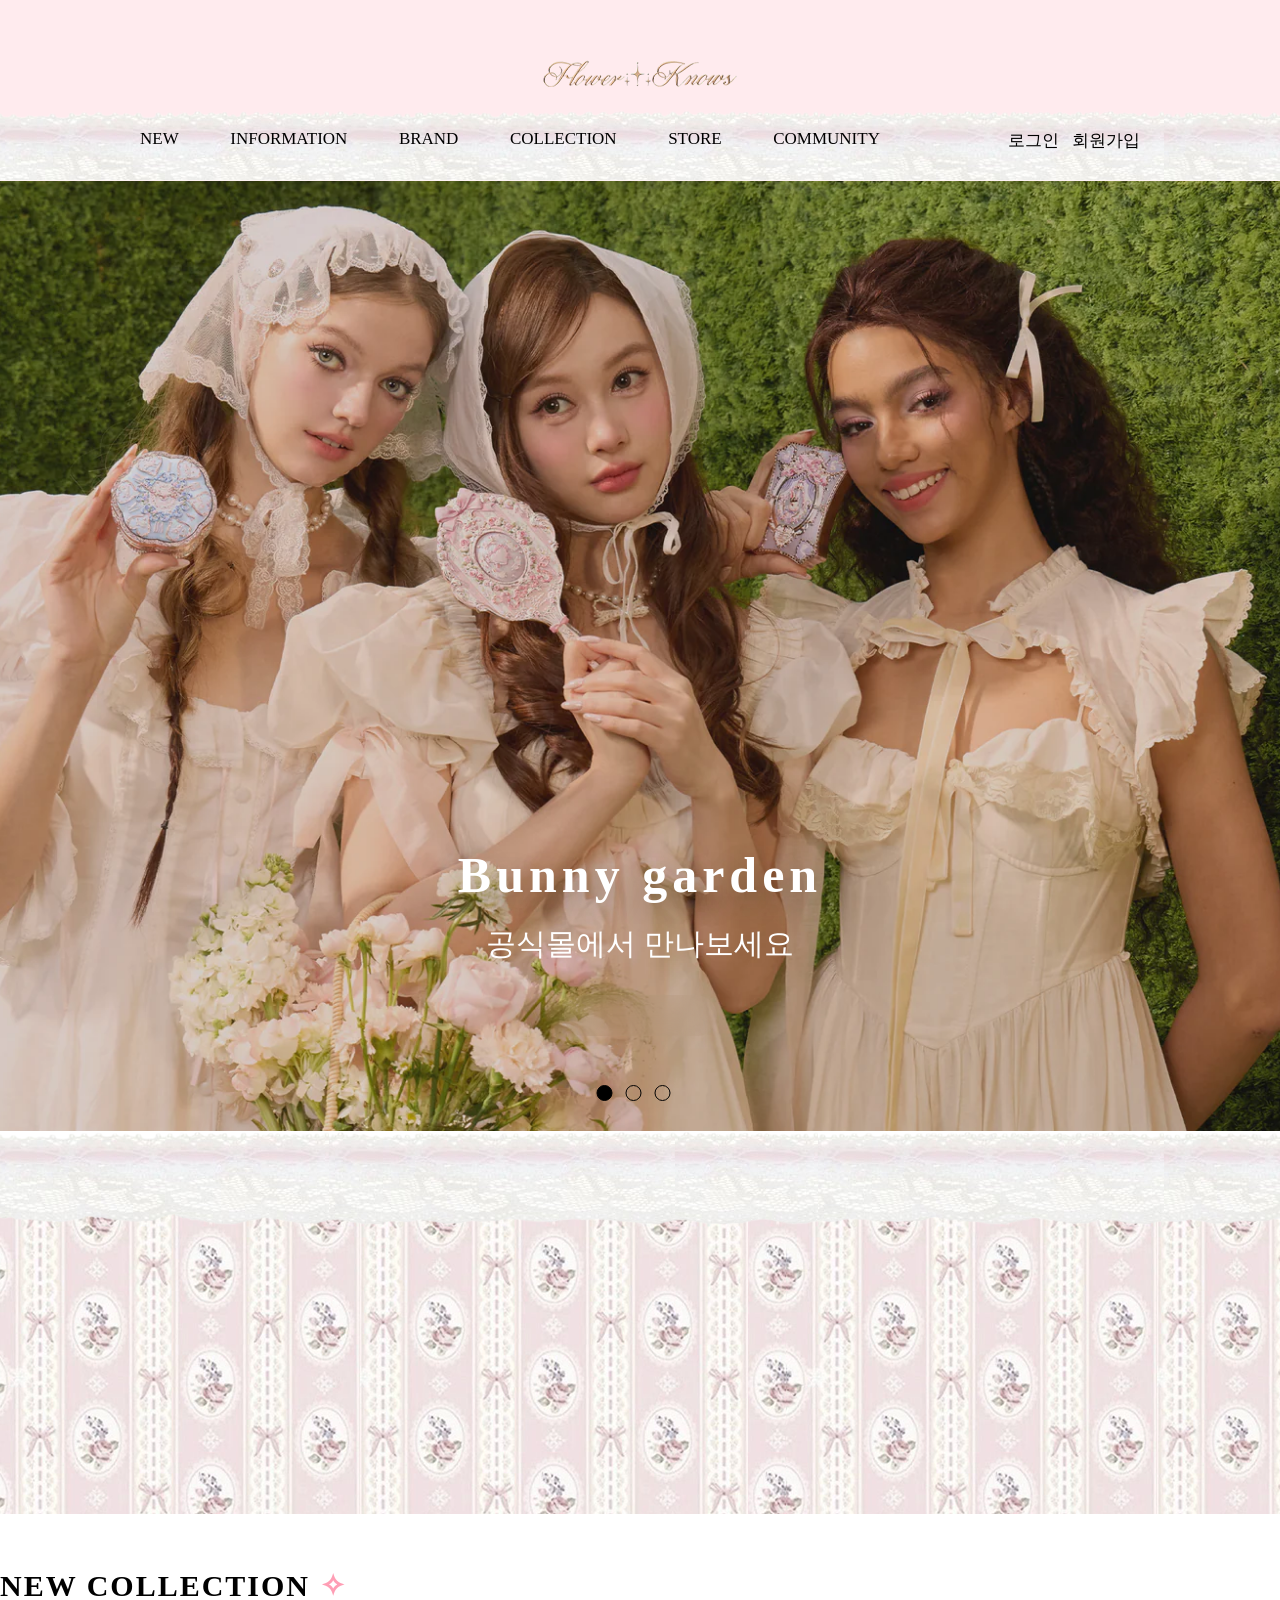
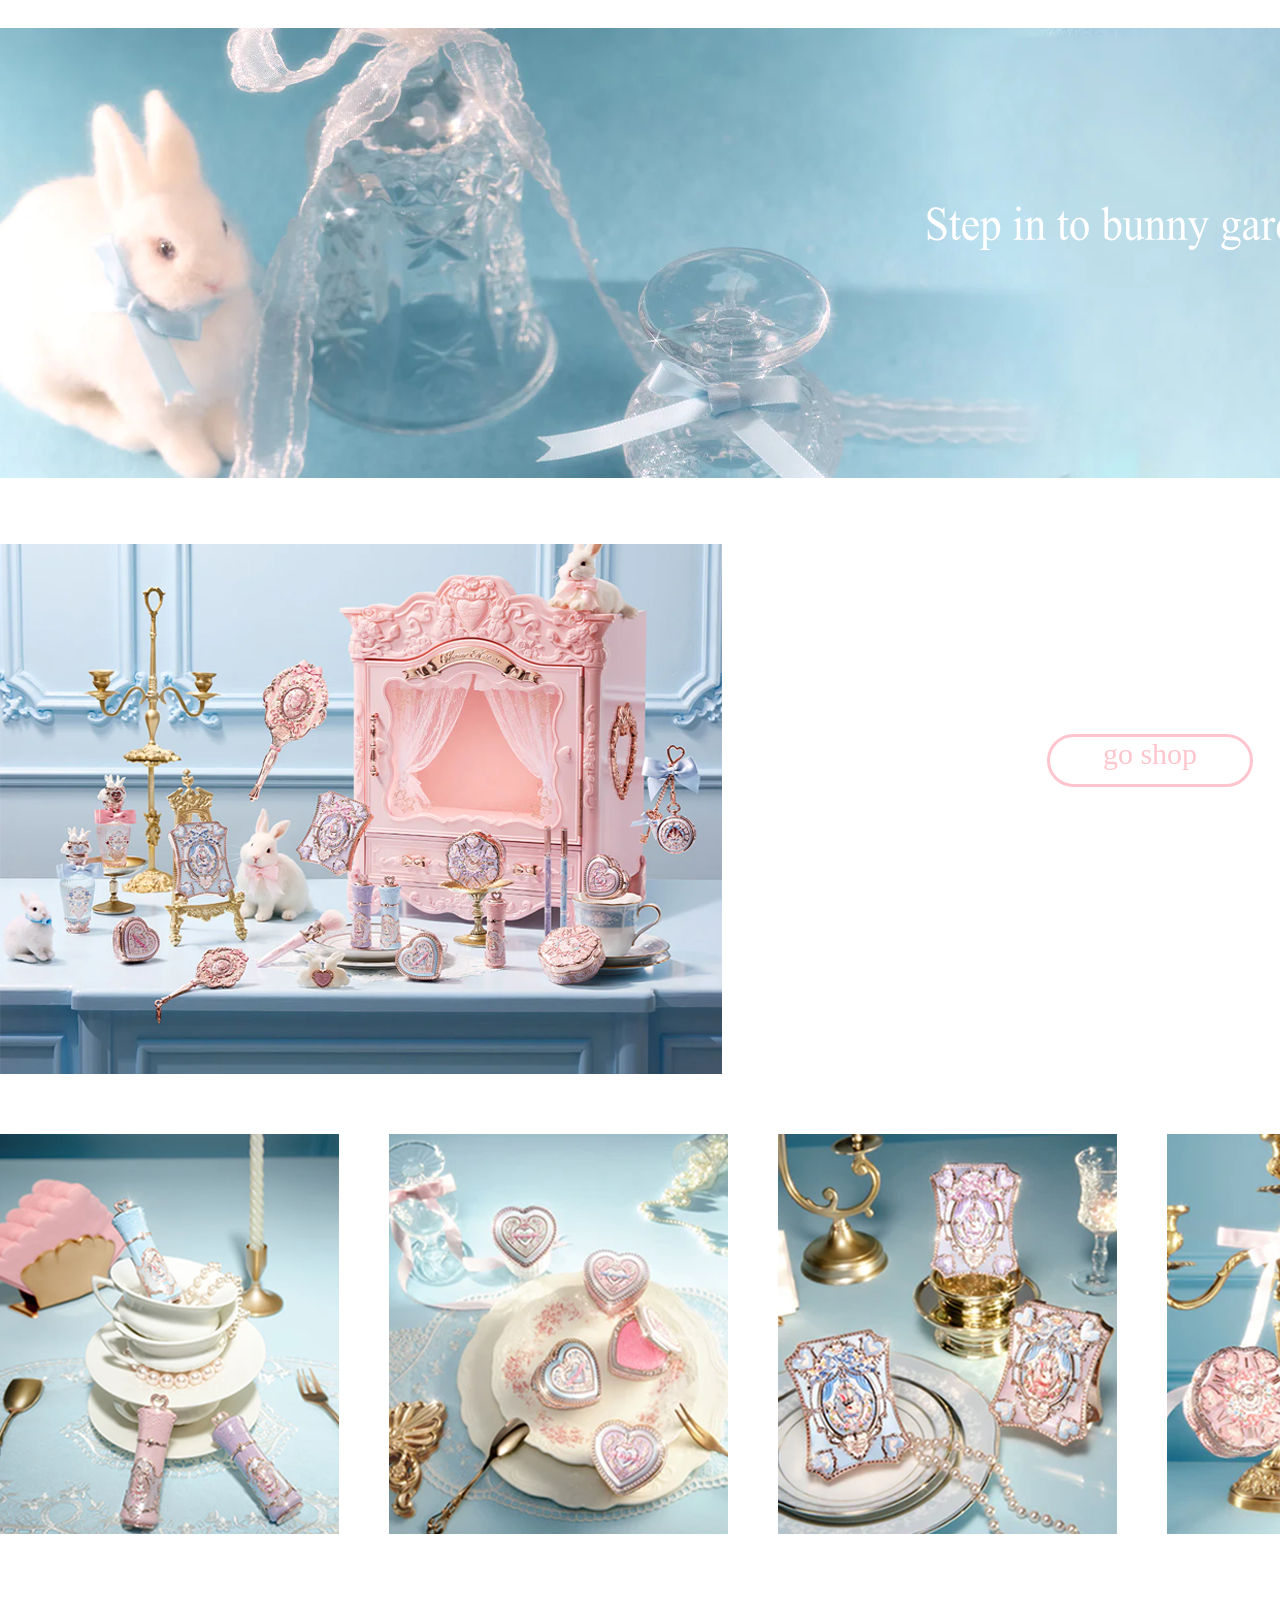
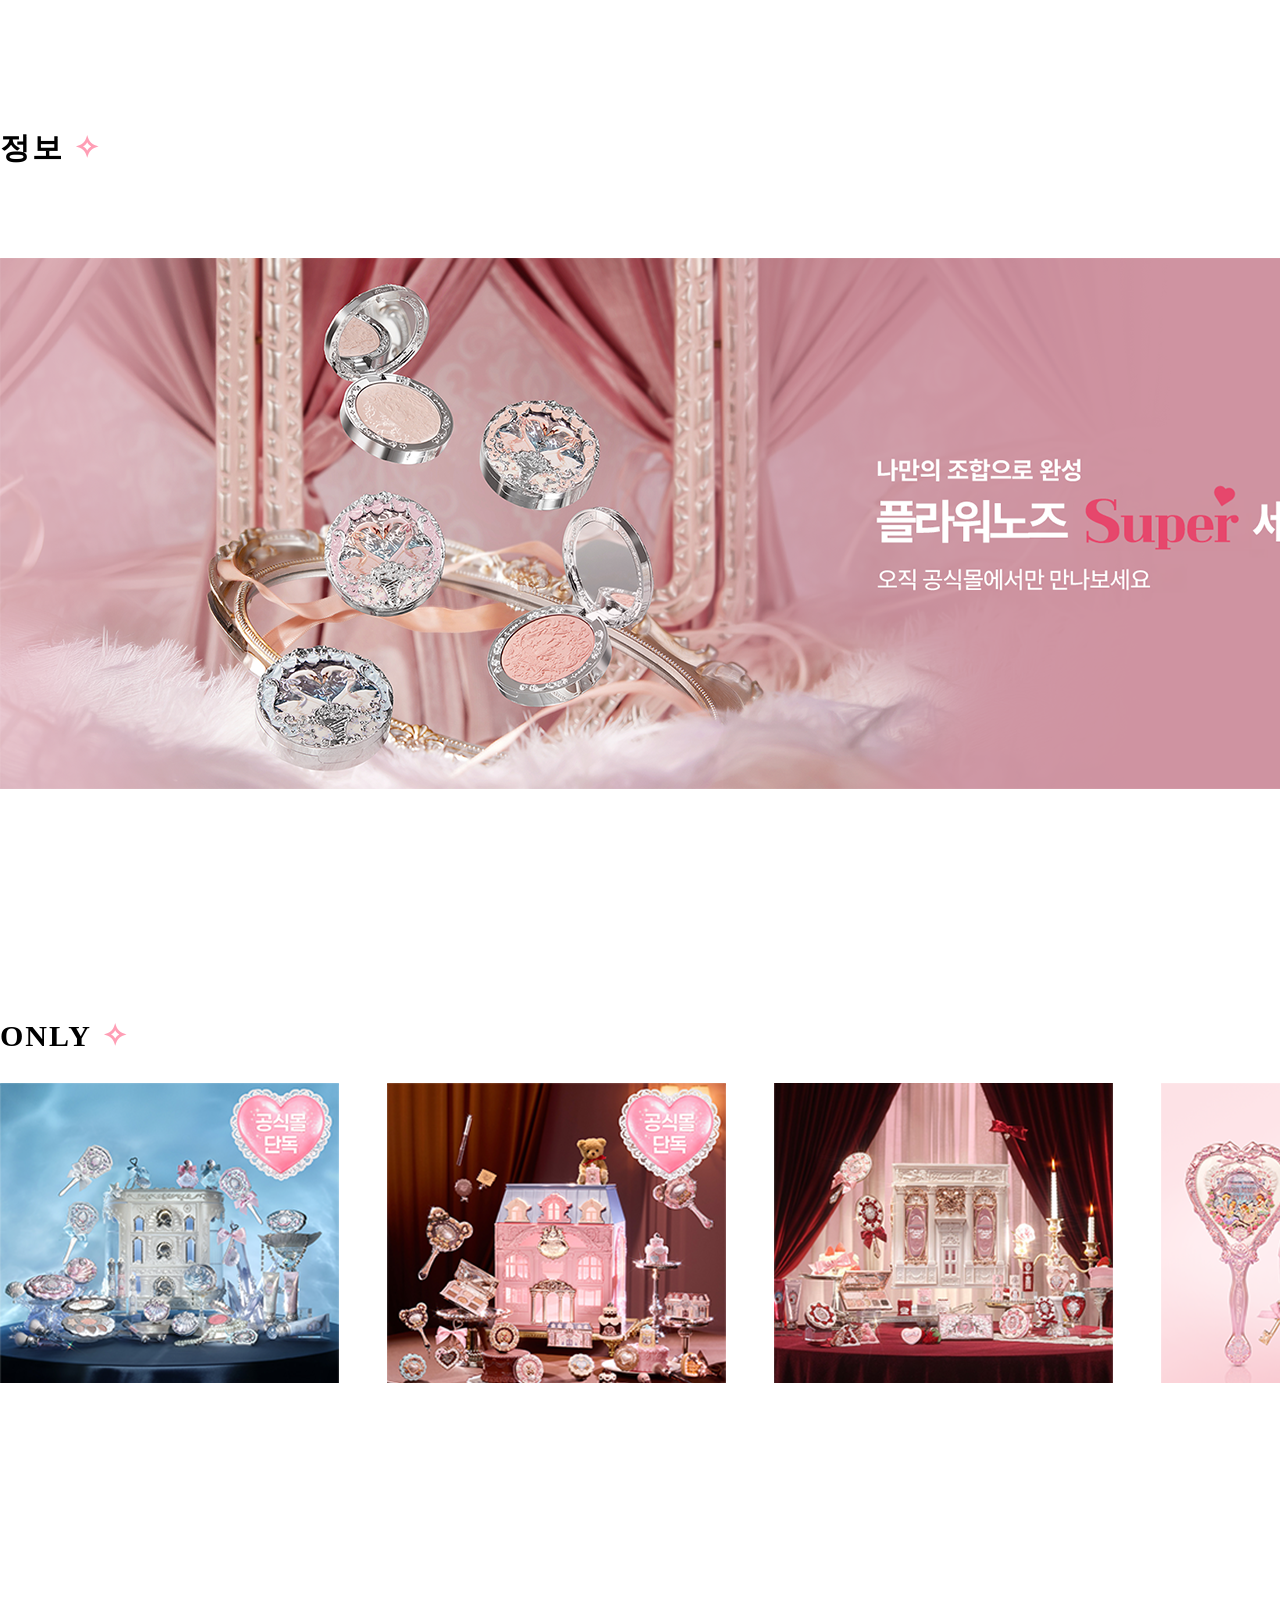
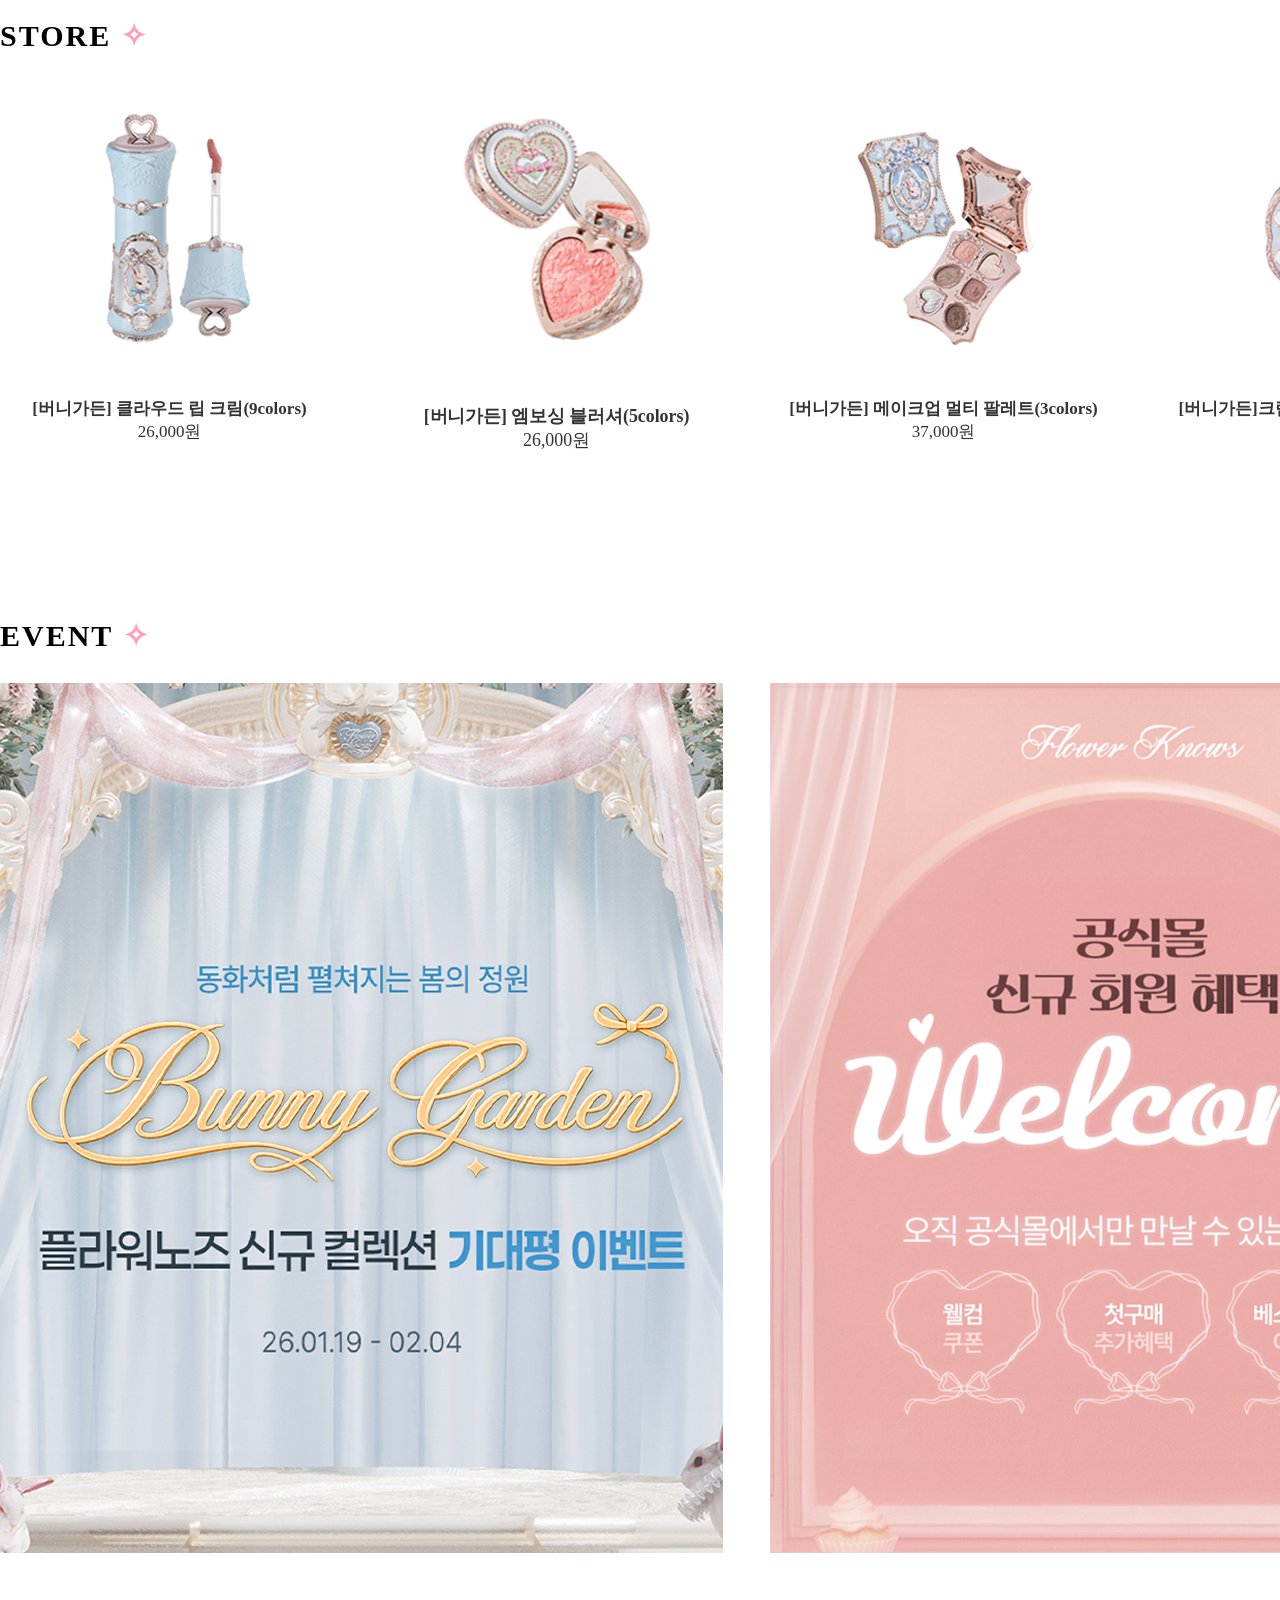
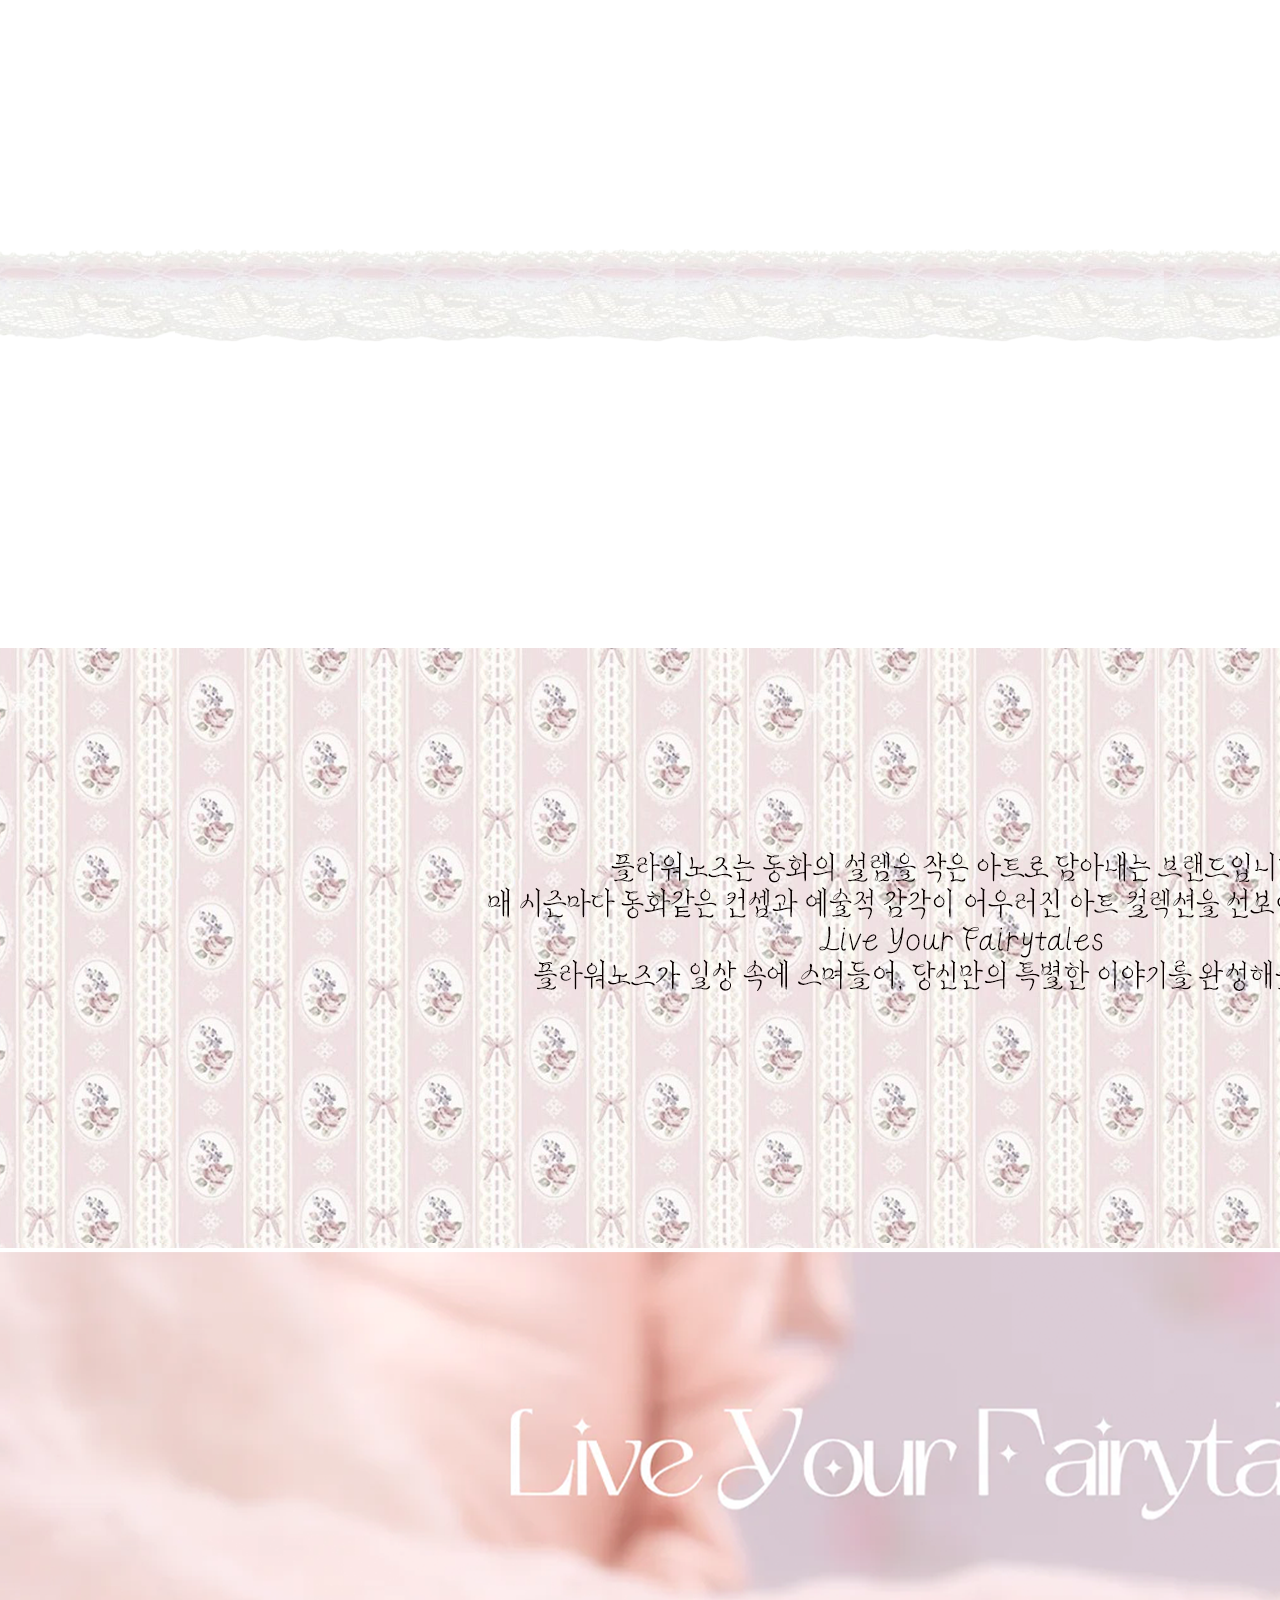
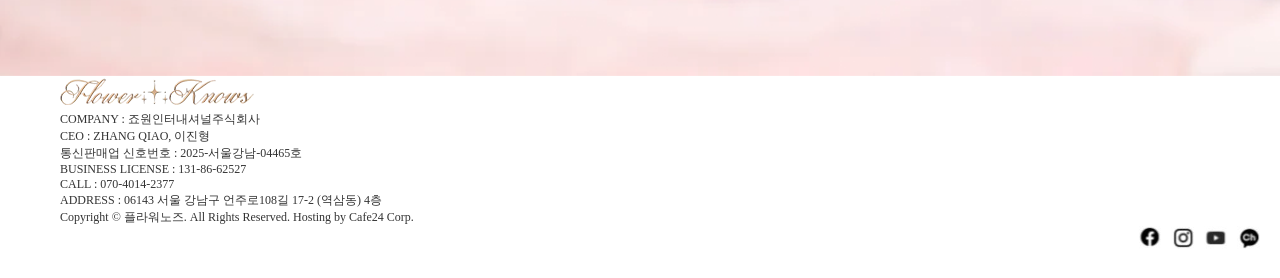
<file: index.html>
<!DOCTYPE html>
<html lang="en">
<head>
    <meta charset="UTF-8">
    <meta name="viewport" content="width=device-width, initial-scale=1.0">
    <title>플라워노즈</title>
    <link rel="stylesheet" href="./css/main.css">
    <link rel="stylesheet" href="./css/reset.css">
     <script src="./js/jquery.js"></script>
     <script src="./js/jquery-ui.js"></script>
        <script>

        $(document).ready(function(){





            $('.sub').hide();
            

            $('.nav1 > li').mouseenter(function(){
                $('.sub').css('display' , 'none');
               $(this).find('.sub')
               .show()
               .css({display:block, opacity:0})
               .animate({ opacity:1}, 700);
            }) 

            $('.nav1 > li').mouseleave(function(){
    
                $('.sub')
                .hide()
                
            })


             var visual = $('.in_img > li');
    var button = $('.btn > li');
    var current = 0;
    var setIntervalId;

    button.click(function(e){
        e.preventDefault();

        var i = $(this).index();

        button.removeClass('on');
        $(this).addClass('on');

        move(i);
    });

    timer();

    function timer(){
        setIntervalId = setInterval(function(){

            var n = current + 1;

            if(n == visual.length){
                n = 0;
            }

            button.removeClass('on');
            button.eq(n).addClass('on');

            move(n);

        }, 6000);
    }

    function move(i){
        if(current == i) return;

        var currentEl = visual.eq(current);
        var nextEl = visual.eq(i);

        currentEl.stop().animate({opacity: 0}, 1000);
        nextEl.stop().animate({opacity: 1}, 1000);

        current = i;
    }


    
        })

 


     </script>


</head>
<body>



<div id="wrap">

    

<header id="header">
  <div id="in">
    <h1 class="logo"><a href="./index.html"><img src="./img/logo.png" alt=""></a></h1>
      <nav class="nav">
        <ul class="nav1">
            <li>
              <a href="./sub.html">NEW</a>
            </li>
            <li>
              <a href="">INFORMATION</a>
                <ul class="sub">
                  <li><a href="./event.html">EVENT</a></li>
                  <li><a href="">공지</a></li>
               </ul>
            </li>
            <li>
              <a href="">BRAND</a>
            </li>
            <li>
              <a href="./coll.html">COLLECTION</a>
              <ul class="sub">
                  <li><a href="./coll.html">ALL COLLECTION🎀</a></li>
                  <li><a href="./sub.html">BUNNY GARDEN🐰</a></li>
                  <li><a href="./sub2.html">THE SWEETIE BEAR🧸</a></li>
                  <li><a href="">SHRLL'S JEWEL✨</a></li>
                  <li><a href="">STRAWBERRY QUPID🍓</a></li>
                  <li><a href="">STRAWBERRY ROCOCO🍓</a></li>
                  <li><a href="">SWAN BALLET🦢</a></li>
                  
               </ul>
            </li>
            <li>
              <a href="">STORE</a>
              <ul class="sub">
                  <li><a href="">ONLY</a></li>
                  <li><a href="">SALE</a></li>
                  <li><a href="">BEST</a></li>
                  <li><a href="">FACE</a></li>
                  <li><a href="">LIP</a></li>
                  <li><a href="">BASE</a></li>
               </ul>
            </li>
            <li>
              <a href="">COMMUNITY</a>
                  <ul class="sub">
                     <li><a href="">REVIEW</a></li>
                     <li><a href="">Q&A</a></li>
               </ul>
            </li>
        </ul>
        <ul class="nav2">
            <li><a href="">로그인</a></li>
            <li><a href="">회원가입</a></li>
        </ul>
    </nav>
    </div>
</header>



<main id="main">
    <div class="img">


       <ul class="in_img">
    <li>
    
        <div class="visual_text">
            <h2>Bunny garden</h2>
            <p>공식몰에서 만나보세요</p>
            <a href="./sub.html">View Collection</a>
        </div>

        <img src="./img/main.png" alt="">
    </li> 

    <li><img src="./img/main1.png" alt=""></li> 
    <li><img src="./img/main3.png" alt=""></li> 
</ul>

        <ul class="btn">
            <li class="on"><a href="#"></a></li>
            <li><a href="#"></a></li>
            <li><a href="#"></a></li>
        </ul>

    </div>
     <img src="./img/main2.png" alt="">



</main>



<section id="contents">

    <article class="h_con">
        <div class="new">
            <h4><a href="">NEW COLLECTION</a></h4>
            <div class="new1"></div>
            <div class="new2">
              <div class="new2_1">
                <ul>
                    <li><img src="./img/new2.png" alt=""></li>
                    <li><a class="go_shop" href="./sub.html"><p>go shop</p></a></li>
                </ul>
                 <div class="new2_2">
                    <ul>
                        <li><img src="./img/11.png" alt=""></li>
                        <li><img src="./img/21.png" alt=""></li>
                        <li><img src="./img/31.png" alt=""></li>
                        <li><img src="./img/41.png" alt=""></li>
                    </ul>
                 </div>
            </div>
            </div>
        </div>
        <div class="info">
            <h4><a href="">정보</a></h4>
            <div class="info1"></div>
        </div>
        <div class="only">
            <div class="only1">
                <h4><a href="">ONLY</a></h4>
                    <u1>
                        <li><img src="./img/only1.png" alt=""></li>
                        <li><img src="./img/only2.png" alt=""></li>
                        <li><img src="./img/only3.png" alt=""></li>
                        <li><img src="./img/only4.png" alt=""></li>
                    </u1>
                 </div>
        </div>

        <div class="best">
            <div class="best1">
                <h4><a href="">STORE</a></h4>
                    <u1>
                        <li><img src="./img/s1.png" alt="">
                          <h5>[버니가든] 클라우드 립 크림(9colors)</h5>
                          <p>26,000원</p>

                        </li>
                        <li><img src="./img/s2.png" alt="">
                           <h5>[버니가든] 엠보싱 블러셔(5colors)</h5>
                           <p>26,000원</p>
                        </li>
                        <li><img src="./img/s3.png" alt="">
                           <h5>[버니가든] 메이크업 멀티 팔레트(3colors)</h5>
                          <p>37,000원</p>
                        </li>
                        <li><img src="./img/s4.png" alt="">
                           <h5>[버니가든]크림 파운데이션 쿠션(3colors)</h5>
                          <p>55,000원</p>
                        </li>
                    </u1>
                 </div>

        <div class="event">
            <div class="event1">
                <h4><a href="">EVENT</a></h4>
                    <u1>
                        <li><img src="./img/event2.png" alt=""></li>
                        <li><img src="./img/event1.png" alt=""></li>
                    </u1>
                 </div>   
        </div>
           
        <div class="lace"></div>

        <div id="b_con">
           <img src="./img/bottom.png" alt="">
        </div>

        <div id="f_con">
            <img src="./img/live.png" alt="">
        </div>

    </article>

</section>
</div>
    
<footer id="footer">
     <div class="footer_in">
        <h1 class="logo"><img src="./img/logo.png" alt=""></h1>
     </div>
     <div class="footer_b">
     <p>
        COMPANY : 죠원인터내셔널주식회사
        <br>CEO : ZHANG QIAO, 이진형
        <br>통신판매업 신호번호 : 2025-서울강남-04465호
        <br>BUSINESS LICENSE : 131-86-62527
        <br>CALL : 070-4014-2377
        <br>ADDRESS : 06143 서울 강남구 언주로108길 17-2 (역삼동) 4층
        <br>Copyright © 플라워노즈. All Rights Reserved. Hosting by Cafe24 Corp.
     </p>
     </div>
     <div class="icon">
        <ul>
            <li><a href=""><img src="./img/footer_ic01.jpg" alt=""></a></li>
            <li><a href=""><img src="./img/footer_ic02.jpg" alt=""></a></li>
            <li><a href=""><img src="./img/footer_ic03.jpg" alt=""></a></li>
            <li><a href=""><img src="./img/footer_ic04.jpg" alt=""></a></li>
        </ul>
     </div>
</footer>


</body>

</html>
</file>
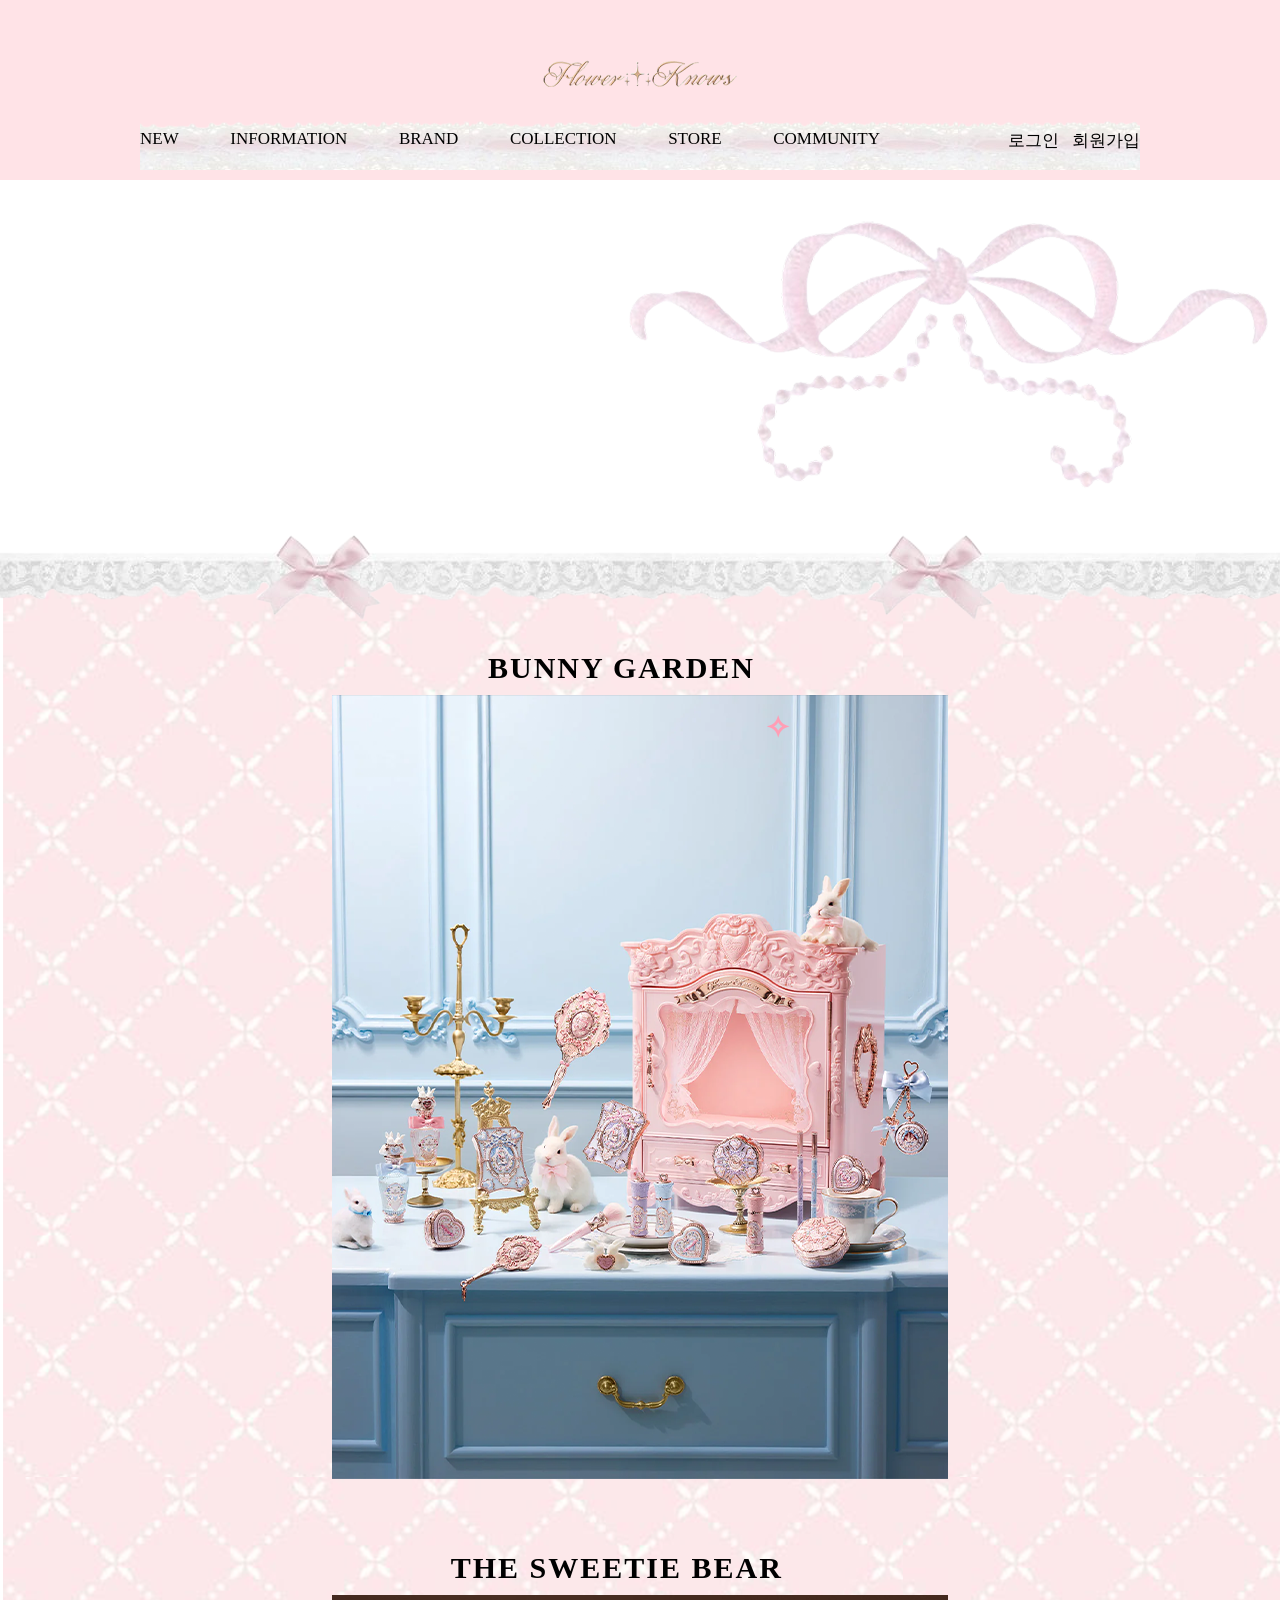
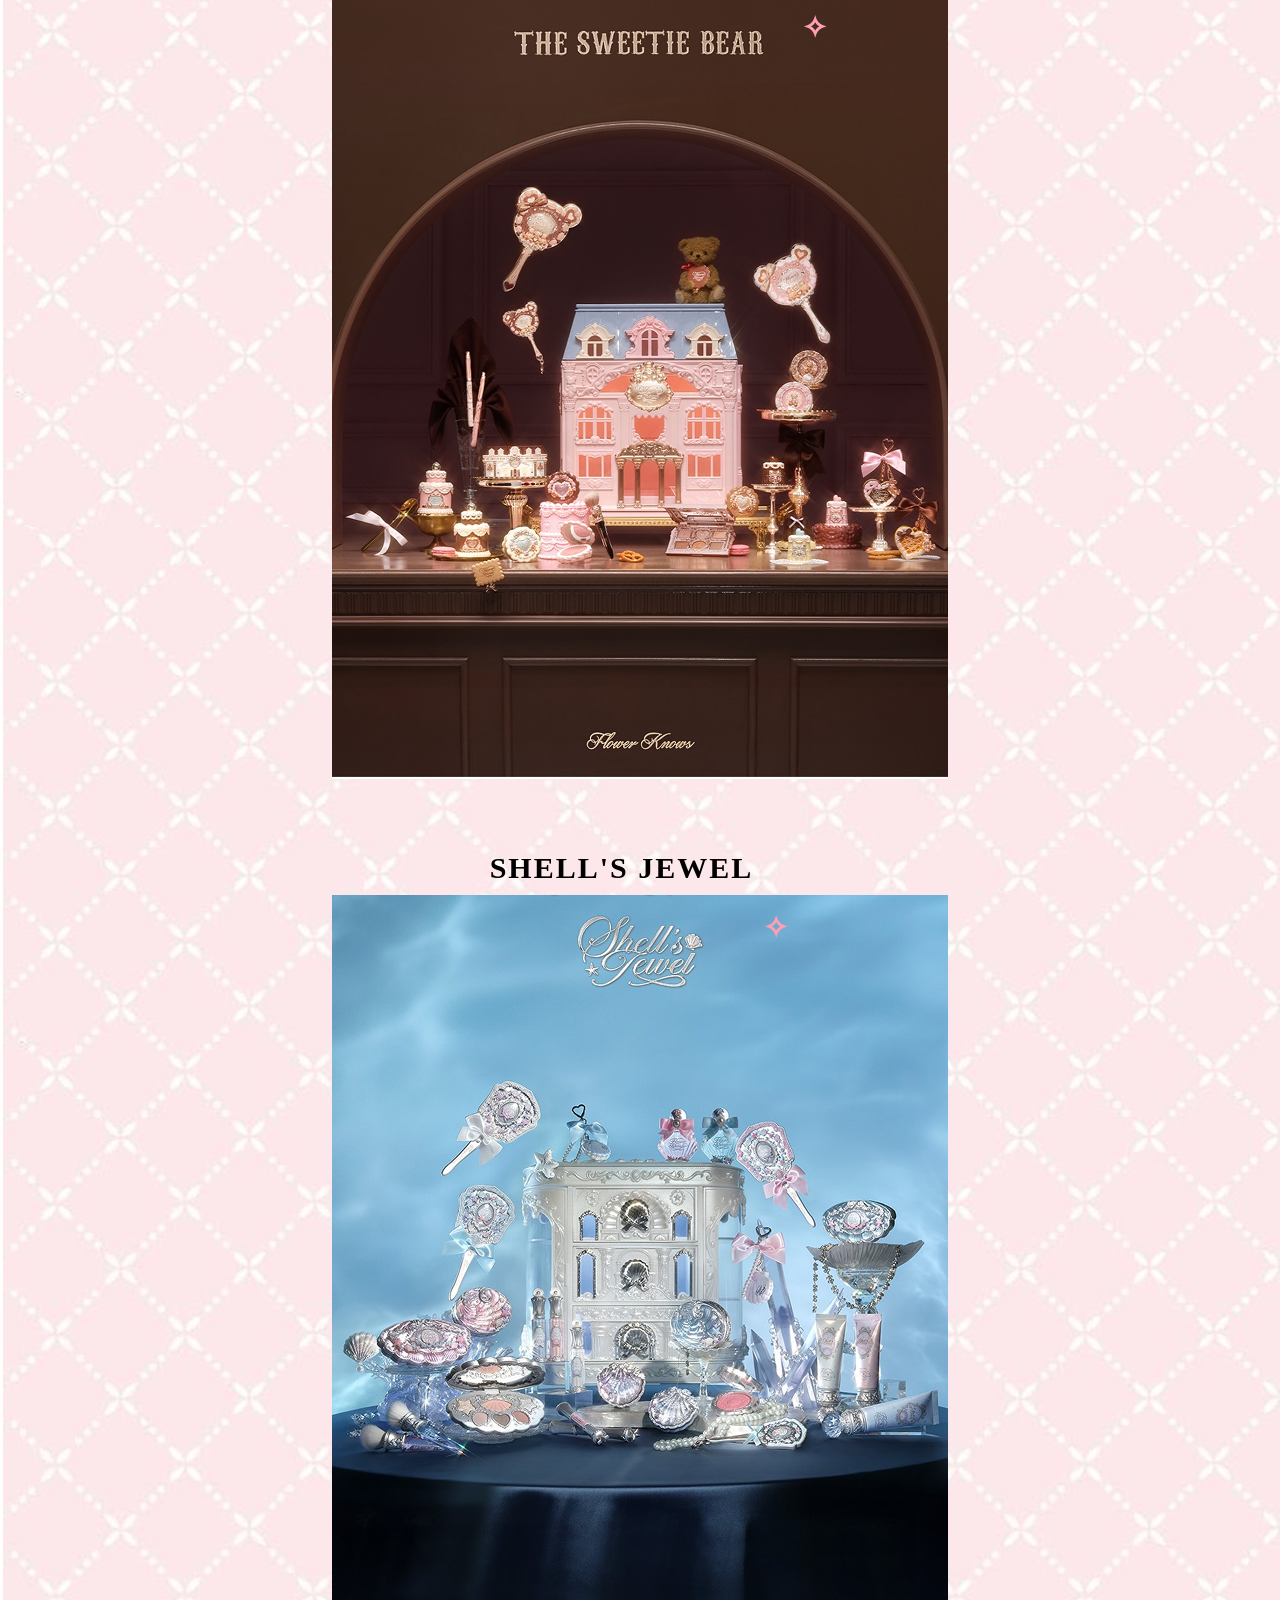
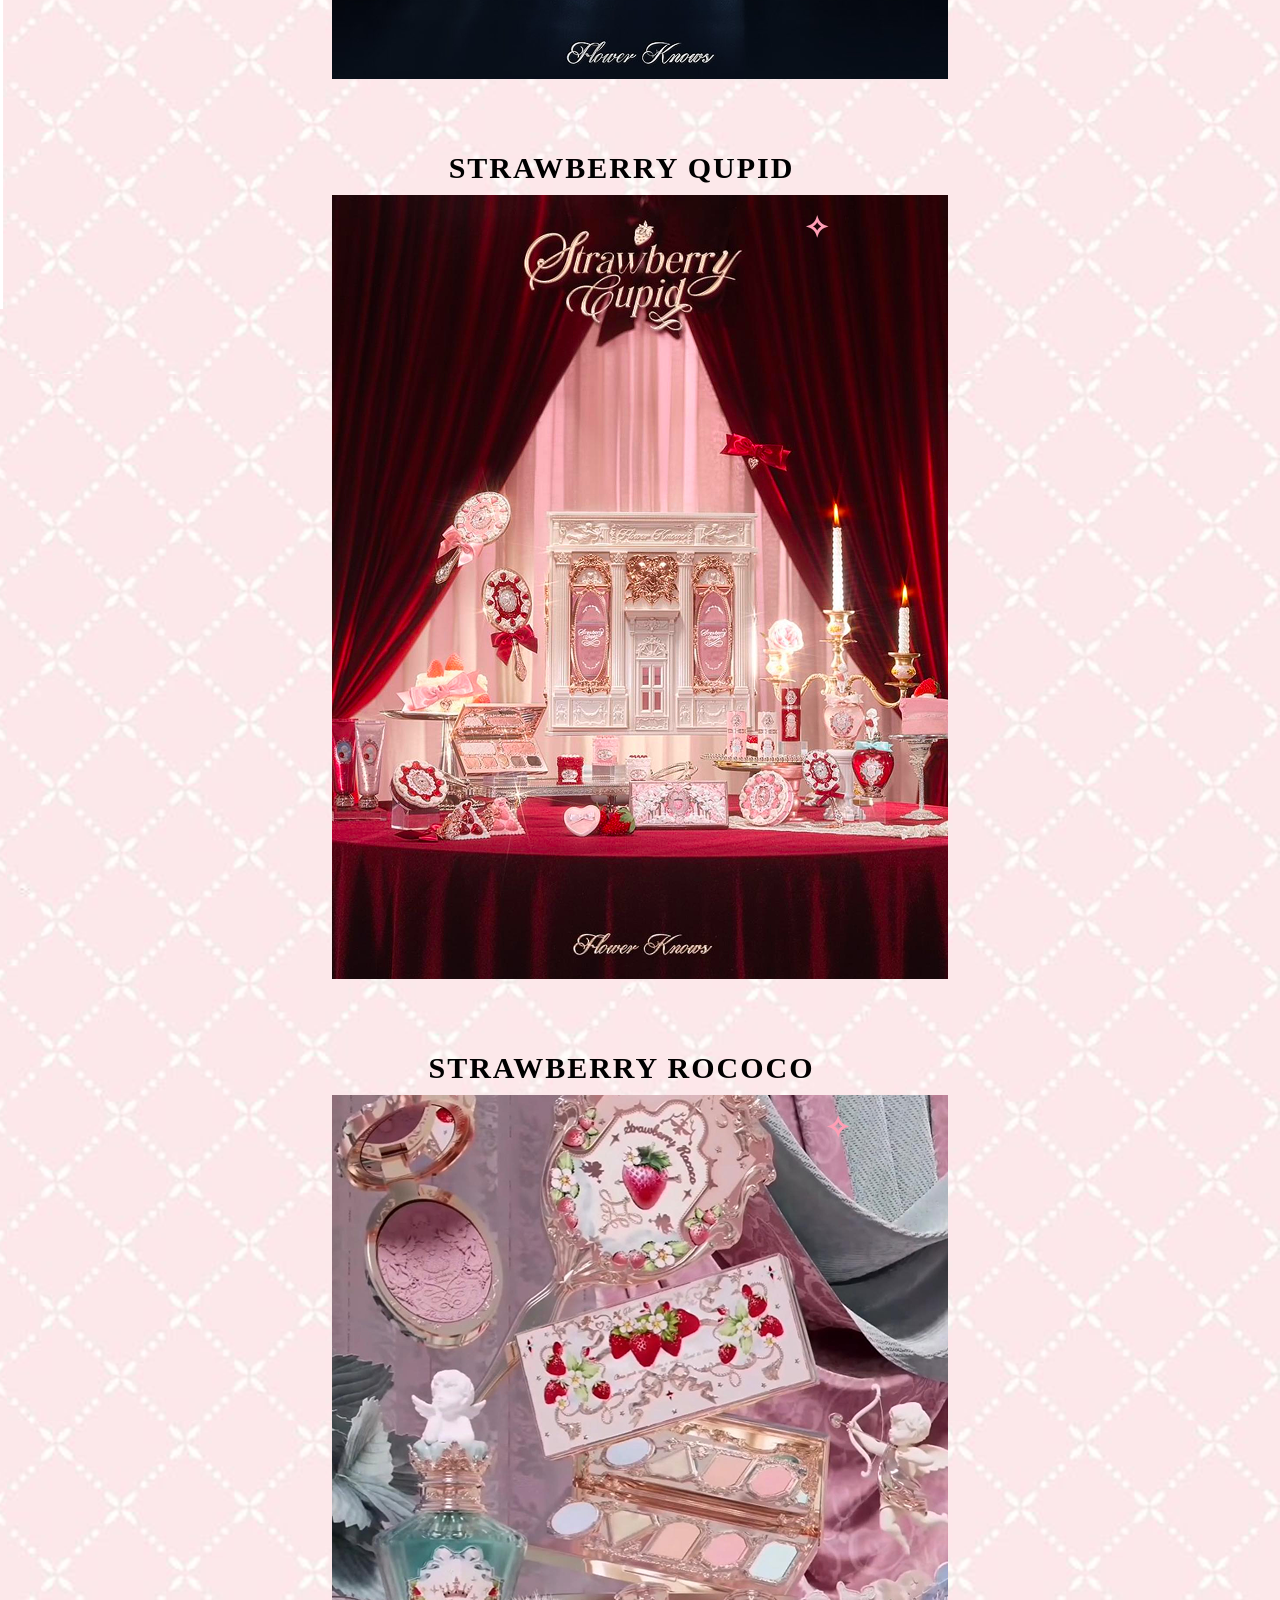
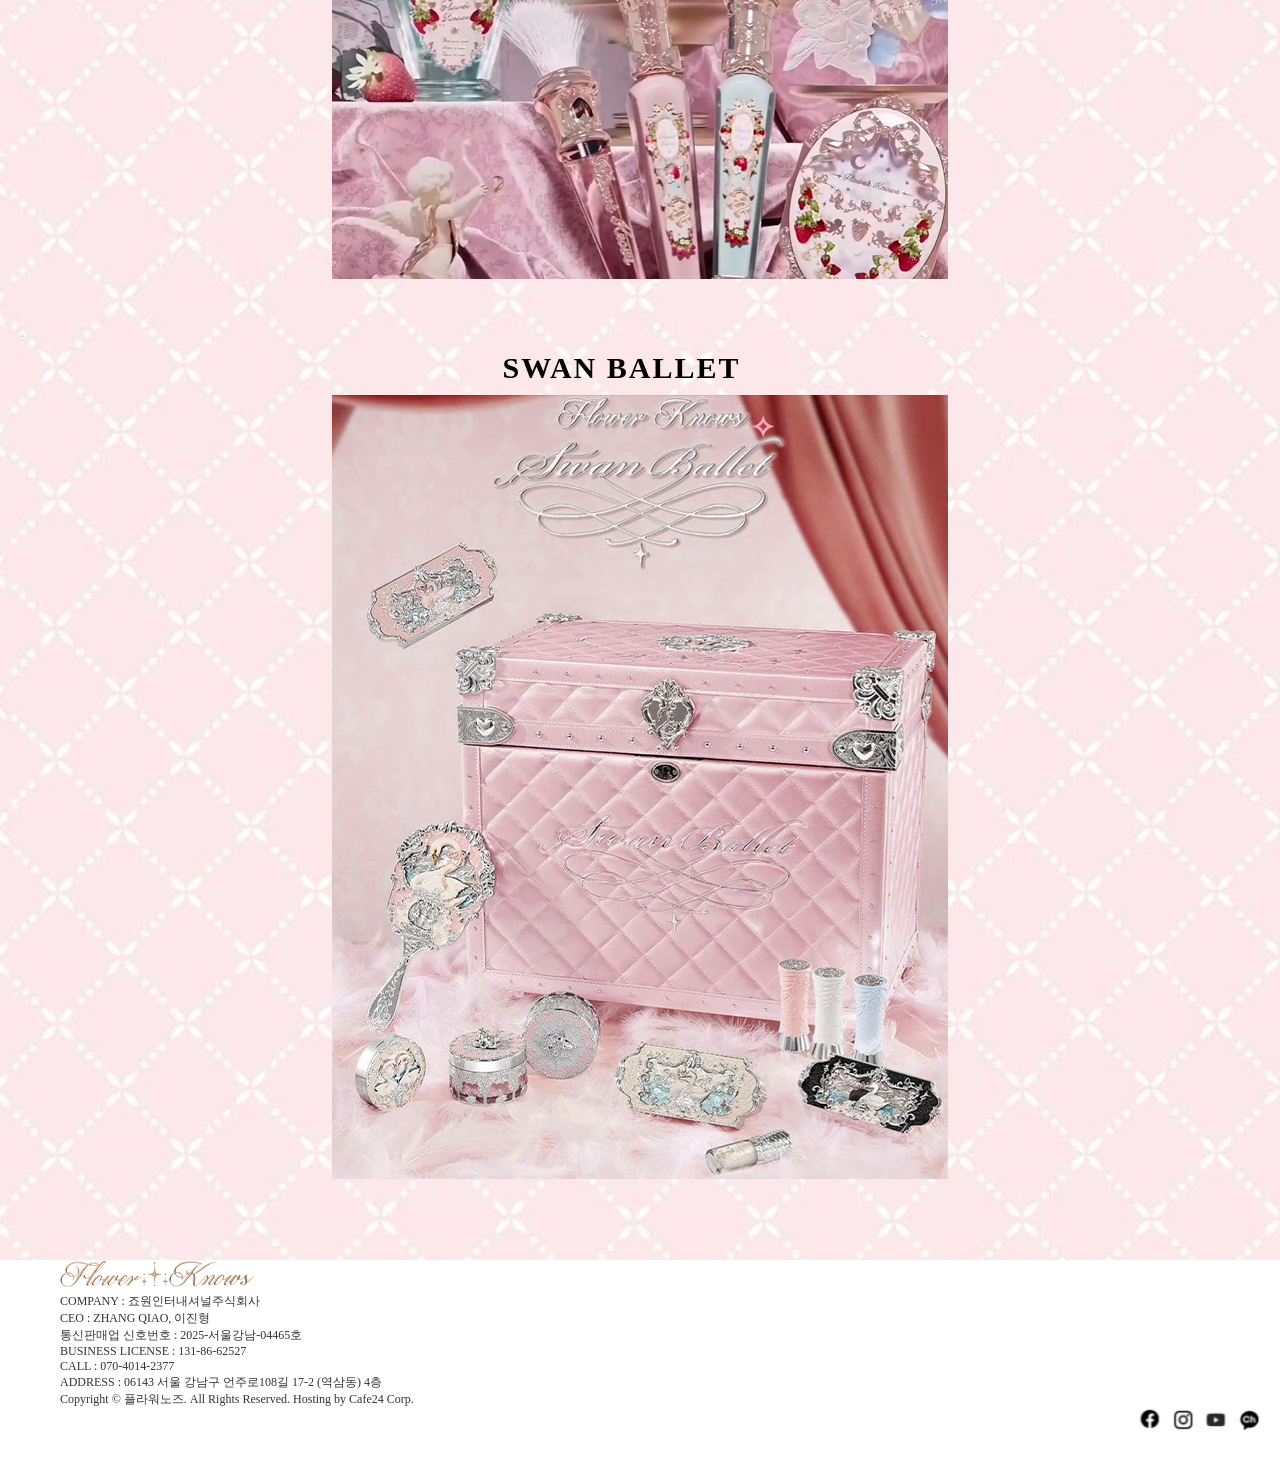
<file: coll.html>
<!DOCTYPE html>
<html lang="en">
<head>
    <meta charset="UTF-8">
    <meta name="viewport" content="width=device-width, initial-scale=1.0">
    <title>Document</title>
    <link rel="stylesheet" href="./css/collection.css">
    <link rel="stylesheet" href="./css/reset.css">
    <script src="./js/jquery.js"></script>
         <script>

        $(document).ready(function(){
            $('.sub').hide();
            

            $('.nav1 > li').mouseenter(function(){
                $('.sub').css('display' , 'none');
               $(this).find('.sub')
               .show()
               .css({display:block, opacity:0})
               .animate({ opacity:1}, 700);
              
            }) 
            

            $('.nav1 > li').mouseleave(function(){
    
                $('.sub')
                .hide()
                
            })




        })


     </script>


</head>
<body>


<div id="wrap">

  

<header id="header">
  <div id="in">
    <h1 class="logo"><a href="./index.html"><img src="./img/logo.png" alt=""></a></h1>
      <nav class="nav">
        <ul class="nav1">
            <li>
              <a href="./sub.html">NEW</a>
            </li>
            <li>
              <a href="">INFORMATION</a>
                <ul class="sub">
                  <li><a href="./index.html">EVENT</a></li>
                  <li><a href="">공지</a></li>
               </ul>
            </li>
            <li>
              <a href="">BRAND</a>
            </li>
            <li>
              <a href="./coll.html">COLLECTION</a>
              <ul class="sub">
                  <li><a href="./coll.html">ALL COLLECTION🎀</a></li>
                  <li><a href="./sub.html">BUNNY GARDEN🐰</a></li>
                  <li><a href="./sub2.html">THE SWEETIE BEAR🧸</a></li>
                  <li><a href="">SHRLL'S JEWEL✨</a></li>
                  <li><a href="">STRAWBERRY QUPID🍓</a></li>
                  <li><a href="">STRAWBERRY ROCOCO🍓</a></li>
                  <li><a href="">SWAN BALLET🦢</a></li>
                  
               </ul>
            </li>
            <li>
              <a href="">STORE</a>
              <ul class="sub">
                  <li><a href="">ONLY</a></li>
                  <li><a href="">SALE</a></li>
                  <li><a href="">BEST</a></li>
                  <li><a href="">FACE</a></li>
                  <li><a href="">LIP</a></li>
                  <li><a href="">BASE</a></li>
               </ul>
            </li>
            <li>
              <a href="">COMMUNITY</a>
                  <ul class="sub">
                     <li><a href="">REVIEW</a></li>
                     <li><a href="">Q&A</a></li>
               </ul>
            </li>
        </ul>
        <ul class="nav2">
            <li><a href="">로그인</a></li>
            <li><a href="">회원가입</a></li>
        </ul>
    </nav>
    </div>
</header>



<main id="main">

    <div>
        <img src="./img/coll.png" alt="">
    </div>
    <img src="./img/0.png" alt="">
     
</main>



<section id="contents">

    <article class="h_con">
        <div class="new">
            <h4><a href="">BUNNY GARDEN</a></h4>
            <img src="./img/coll0.png" alt="">
        </div>

          <div class="new">
            <h4><a href="">THE SWEETIE BEAR </a></h4>
            <img src="./img/coll1.png" alt="">
          </div>

          <div class="new">
            <h4><a href="">SHELL'S JEWEL</a></h4>
            <img src="./img/co112.png" alt="">
          </div>

          <div class="new">
            <h4><a href="">STRAWBERRY QUPID</a></h4>
            <img src="./img/coll3.png" alt="">
          </div>

          <div class="new">
            <h4><a href="">STRAWBERRY ROCOCO</a></h4>
            <img src="./img/coll4.png" alt="">
          </div>

          <div class="new">
            <h4><a href="">SWAN BALLET</a></h4>
            <img src="./img/col5.png" alt="">
          </div>

    </article>

</section>
</div>
    
<footer id="footer">
     <div class="footer_in">
        <h1 class="logo"><img src="./img/logo.png" alt=""></h1>
     </div>
     <div class="footer_b">
     <p>
        COMPANY : 죠원인터내셔널주식회사
        <br>CEO : ZHANG QIAO, 이진형
        <br>통신판매업 신호번호 : 2025-서울강남-04465호
        <br>BUSINESS LICENSE : 131-86-62527
        <br>CALL : 070-4014-2377
        <br>ADDRESS : 06143 서울 강남구 언주로108길 17-2 (역삼동) 4층
        <br>Copyright © 플라워노즈. All Rights Reserved. Hosting by Cafe24 Corp.
     </p>
     </div>
     <div class="icon">
        <ul>
            <li><a href=""><img src="./img/footer_ic01.jpg" alt=""></a></li>
            <li><a href=""><img src="./img/footer_ic02.jpg" alt=""></a></li>
            <li><a href=""><img src="./img/footer_ic03.jpg" alt=""></a></li>
            <li><a href=""><img src="./img/footer_ic04.jpg" alt=""></a></li>
        </ul>
     </div>
</footer>


</body>

</html>
</file>
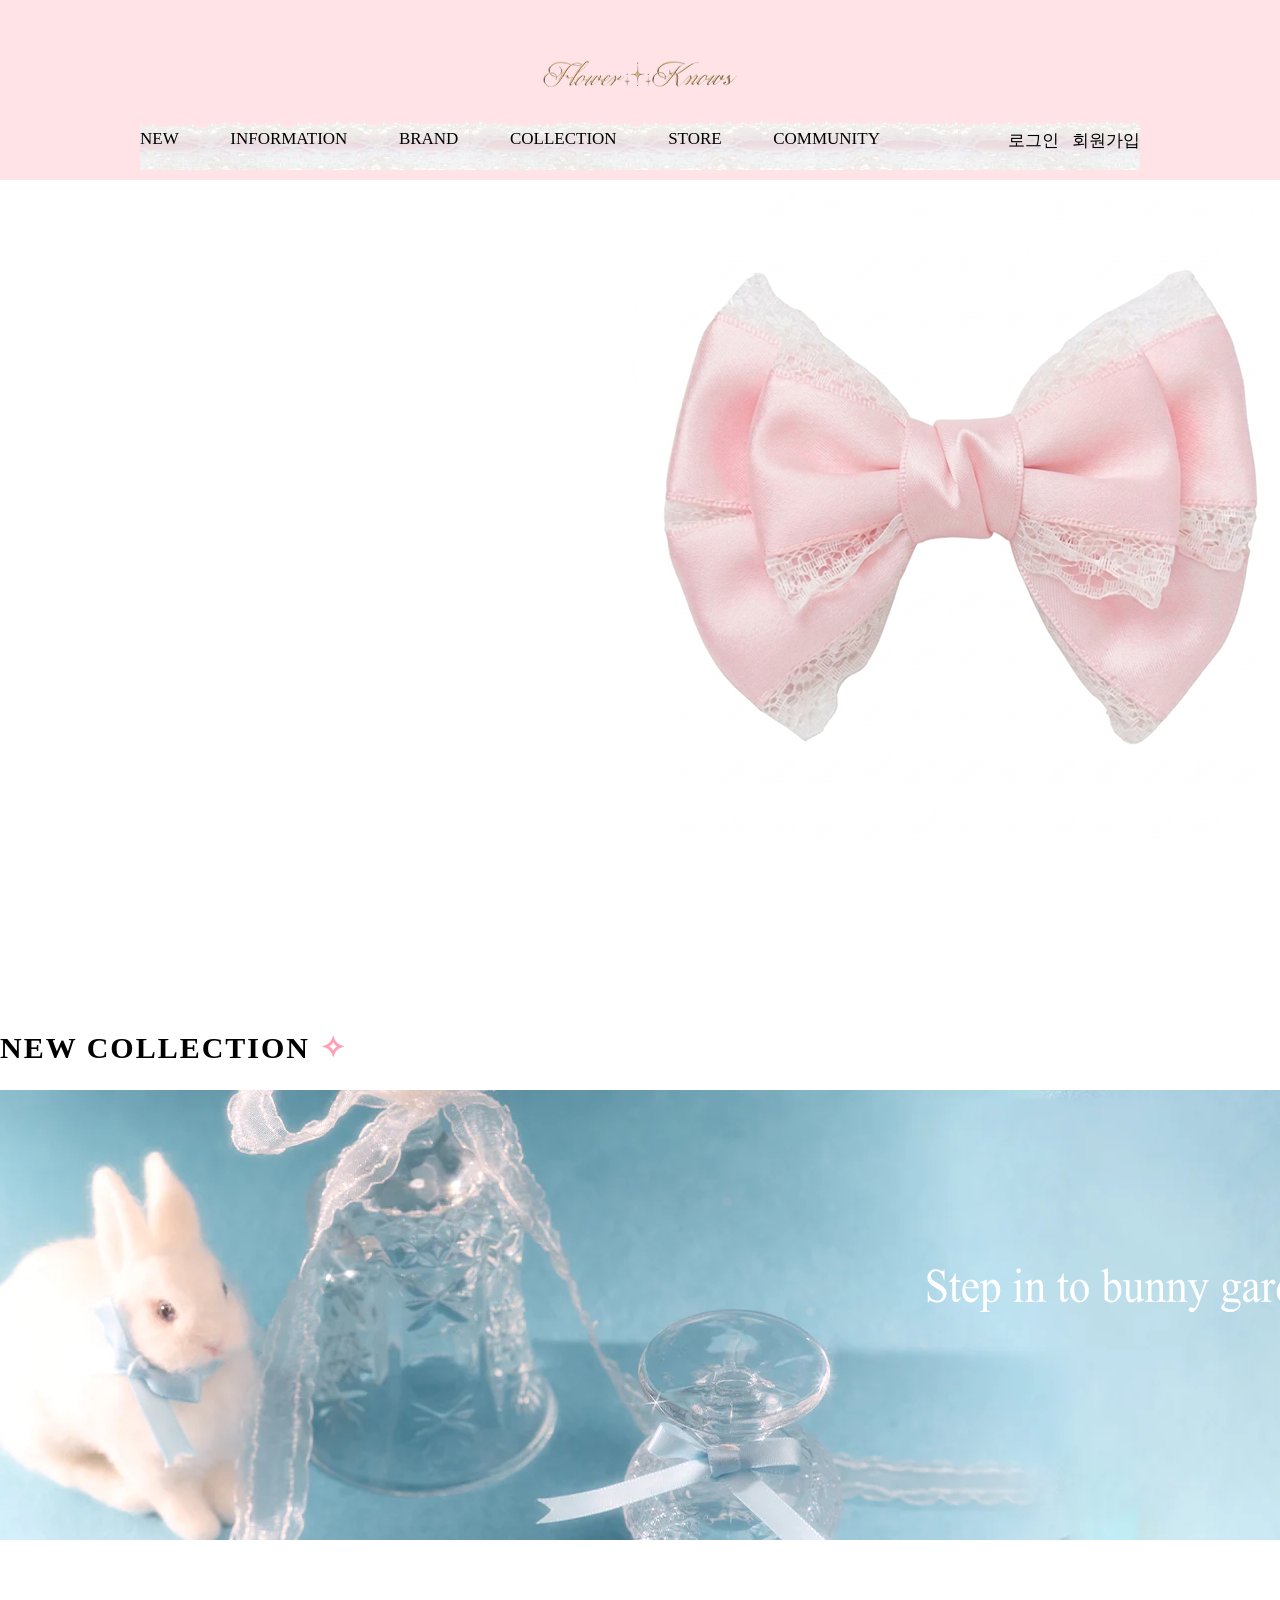
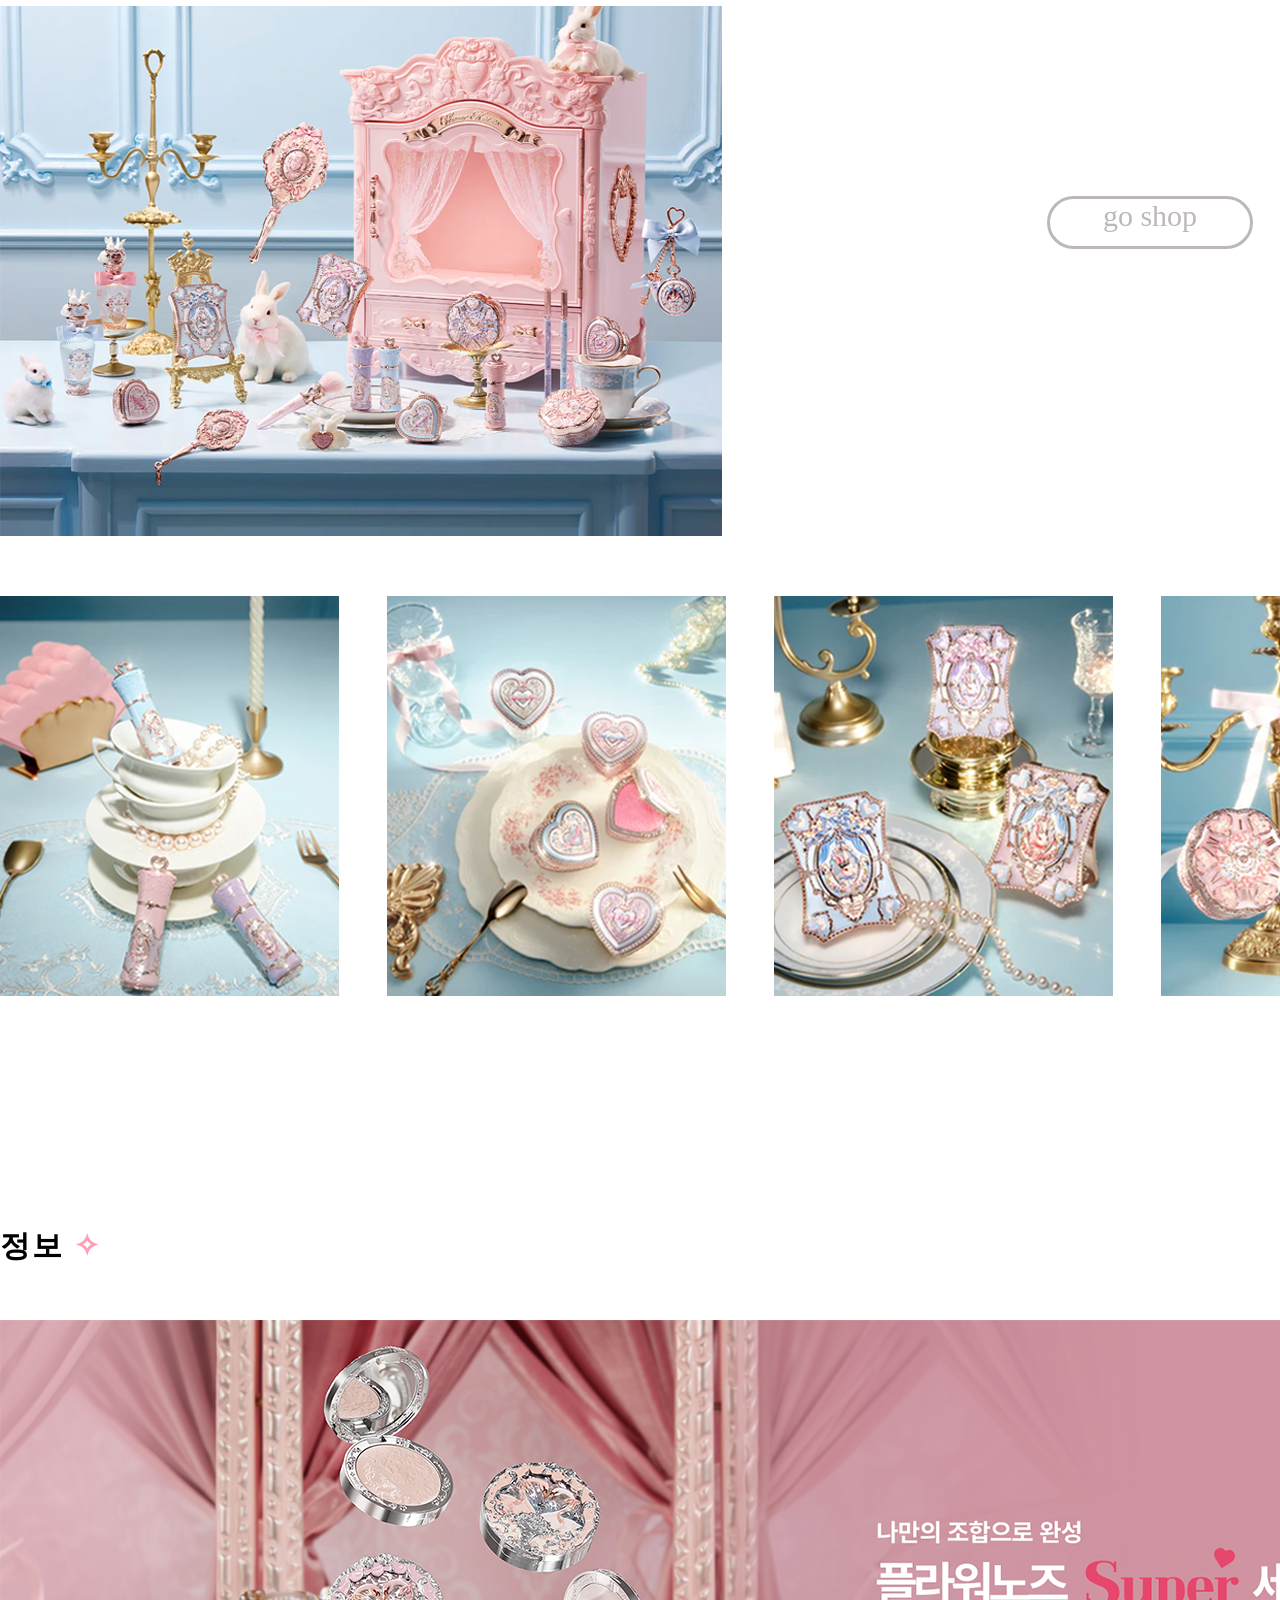
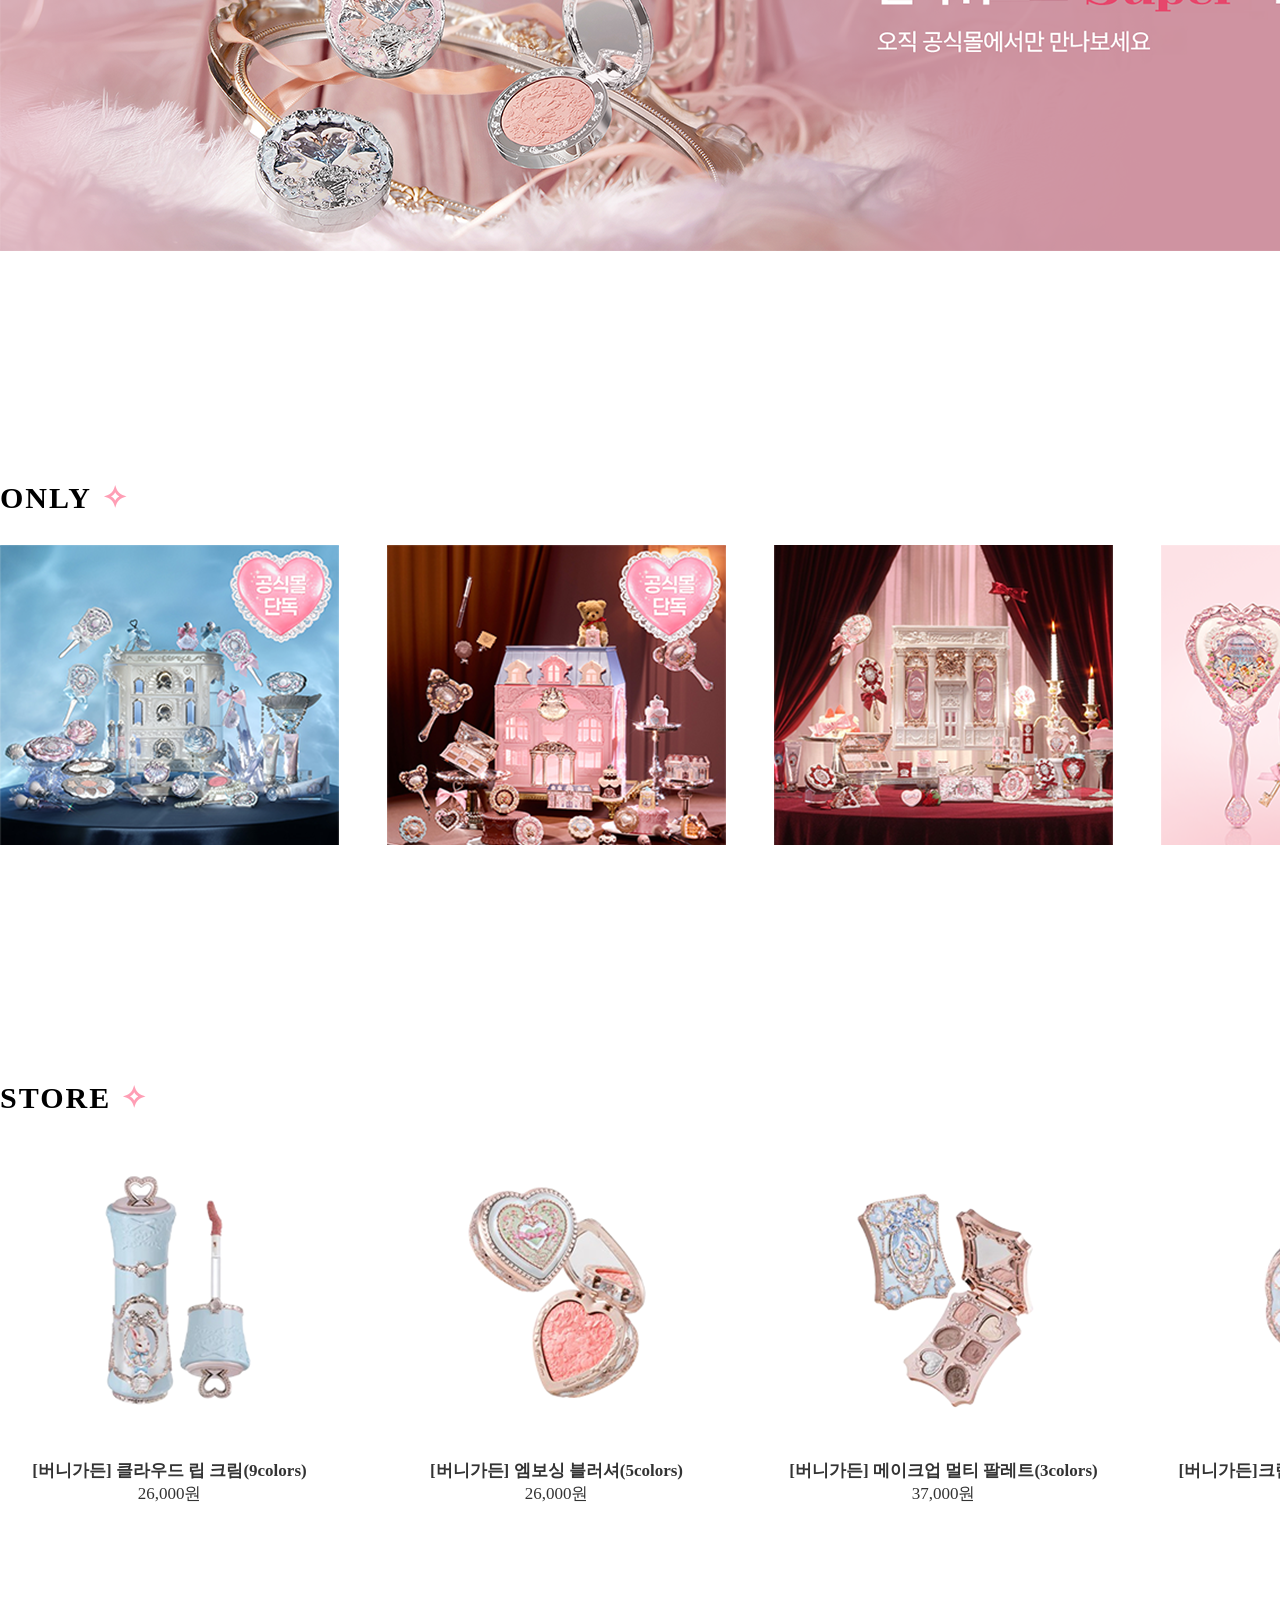
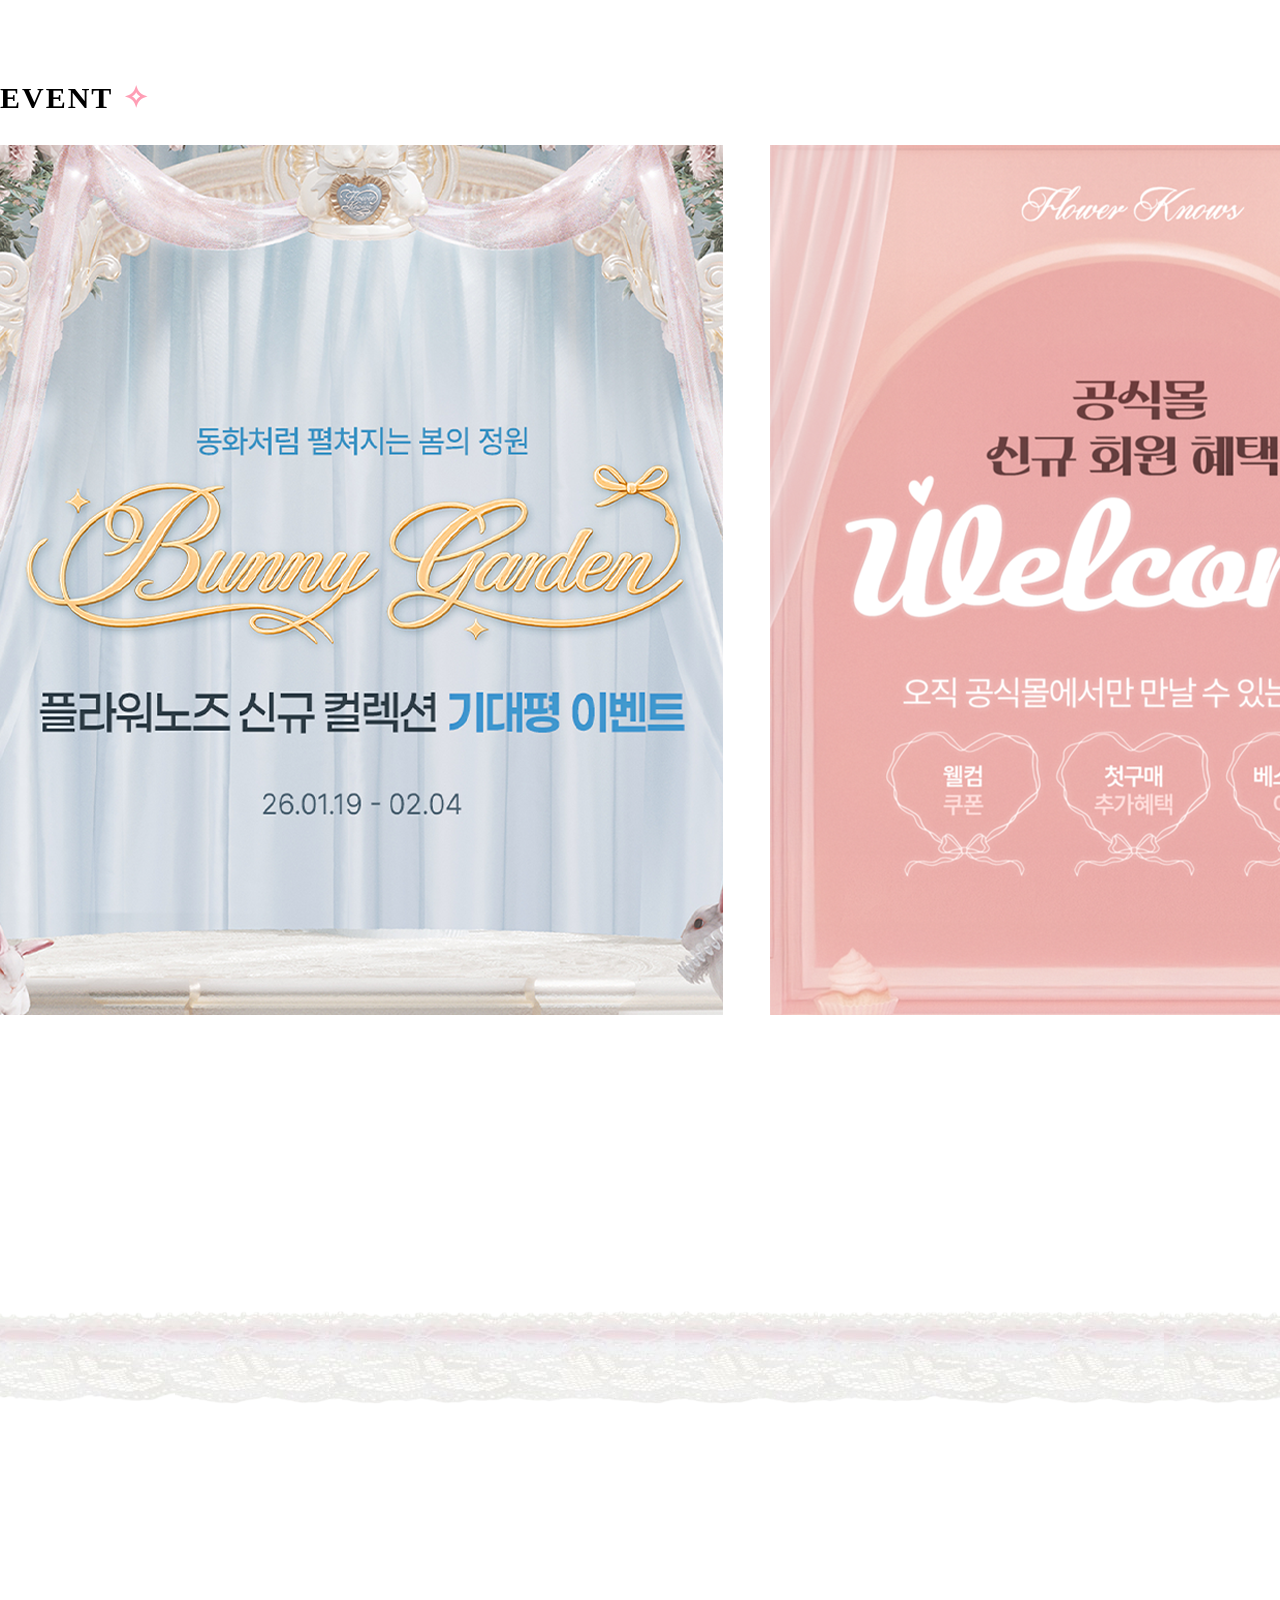
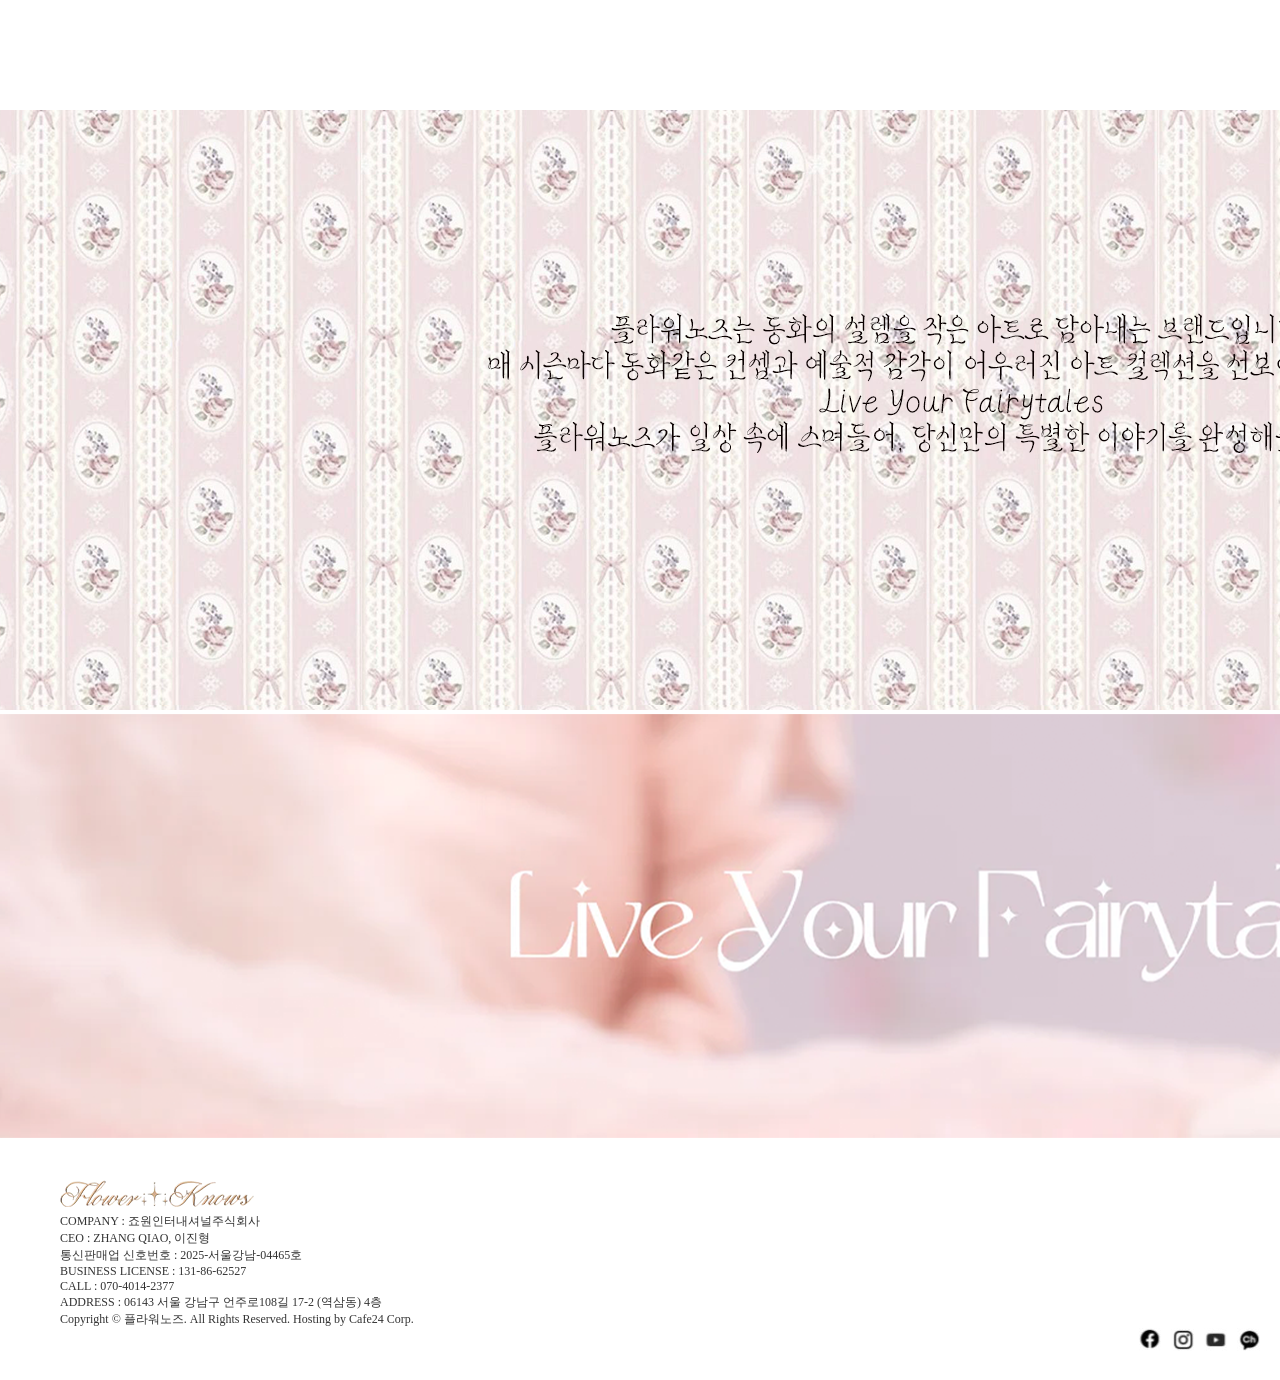
<file: event.html>
<!DOCTYPE html>
<html lang="en">
<head>
    <meta charset="UTF-8">
    <meta name="viewport" content="width=device-width, initial-scale=1.0">
    <title>Document</title>
    <link rel="stylesheet" href="./css/event.css">
    <link rel="stylesheet" href="./css/reset.css">
     <script src="./js/jquery.js"></script>
        <script>

        $(document).ready(function(){
            $('.sub').hide();
            

            $('.nav1 > li').mouseenter(function(){
                $('.sub').css('display' , 'none');
               $(this).find('.sub')
               .show()
               .css({display:block, opacity:0})
               .animate({ opacity:1}, 700);
               console.log('보임');
            }) 

            $('.nav1 > li').mouseleave(function(){
    
                $('.sub')
                .hide()
                
            })




        })


     </script>


</head>
<body>


<div id="wrap">

<header id="header">
  <div id="in">
    <h1 class="logo"><a href="./index.html"><img src="./img/logo.png" alt=""></a></h1>
      <nav class="nav">
        <ul class="nav1">
            <li>
              <a href="./sub.html">NEW</a>
            </li>
            <li>
              <a href="">INFORMATION</a>
                <ul class="sub">
                  <li><a href="./event.html">EVENT</a></li>
                  <li><a href="">공지</a></li>
               </ul>
            </li>
            <li>
              <a href="">BRAND</a>
            </li>
            <li>
              <a href="./coll.html">COLLECTION</a>
              <ul class="sub">
                  <li><a href="./coll.html">ALL COLLECTION🎀</a></li>
                  <li><a href="./sub.html">BUNNY GARDEN🐰</a></li>
                  <li><a href="./sub2.html">THE SWEETIE BEAR🧸</a></li>
                  <li><a href="">SHRLL'S JEWEL✨</a></li>
                  <li><a href="">STRAWBERRY QUPID🍓</a></li>
                  <li><a href="">STRAWBERRY ROCOCO🍓</a></li>
                  <li><a href="">SWAN BALLET🦢</a></li>
                  
               </ul>
            </li>
            <li>
              <a href="">STORE</a>
              <ul class="sub">
                  <li><a href="">ONLY</a></li>
                  <li><a href="">SALE</a></li>
                  <li><a href="">BEST</a></li>
                  <li><a href="">FACE</a></li>
                  <li><a href="">LIP</a></li>
                  <li><a href="">BASE</a></li>
               </ul>
            </li>
            <li>
              <a href="">COMMUNITY</a>
                  <ul class="sub">
                     <li><a href="">REVIEW</a></li>
                     <li><a href="">Q&A</a></li>
               </ul>
            </li>
        </ul>
        <ul class="nav2">
            <li><a href="">로그인</a></li>
            <li><a href="">회원가입</a></li>
        </ul>
    </nav>
    </div>
</header>



<main id="main">
    <div class="img">
        <div class="in_img">
             <img src="./img/evwnt.png" alt="">
        </div>

    </div>
   

    
</main>



<section id="contents">

    <article class="h_con">
        <div class="new">
            <h4><a href="">NEW COLLECTION</a></h4>
            <div class="new1"></div>
            <div class="new2">
              <div class="new2_1">
                <ul>
                    <li><img src="./img/new2.png" alt=""></li>
                    <li><a href="./sub.html"><p>go shop</p></a></li>
                </ul>
                 <div class="new2_2">
                    <u1>
                        <li><img src="./img/11.png" alt=""></li>
                        <li><img src="./img/21.png" alt=""></li>
                        <li><img src="./img/31.png" alt=""></li>
                        <li><img src="./img/41.png" alt=""></li>
                    </u1>
                 </div>
            </div>
            </div>
        </div>
        <div class="info">
            <h4><a href="">정보</a></h4>
            <div class="info1"></div>
        </div>
        <div class="only">
            <div class="only1">
                <h4><a href="">ONLY</a></h4>
                    <u1>
                        <li><img src="./img/only1.png" alt=""></li>
                        <li><img src="./img/only2.png" alt=""></li>
                        <li><img src="./img/only3.png" alt=""></li>
                        <li><img src="./img/only4.png" alt=""></li>
                    </u1>
                 </div>
        </div>

        <div class="best">
            <div class="best1">
                <h4><a href="">STORE</a></h4>
                    <u1>
                        <li><img src="./img/s1.png" alt="">
                          <h5>[버니가든] 클라우드 립 크림(9colors)</h5>
                          <p>26,000원</p>

                        </li>
                        <li><img src="./img/s2.png" alt="">
                           <h5>[버니가든] 엠보싱 블러셔(5colors)</h5>
                           <p>26,000원</p>
                        </li>
                        <li><img src="./img/s3.png" alt="">
                           <h5>[버니가든] 메이크업 멀티 팔레트(3colors)</h5>
                          <p>37,000원</p>
                        </li>
                        <li><img src="./img/s4.png" alt="">
                           <h5>[버니가든]크림 파운데이션 쿠션(3colors)</h5>
                          <p>55,000원</p>
                        </li>
                    </u1>
                 </div>

        <div class="event">
            <div class="event1">
                <h4><a href="">EVENT</a></h4>
                    <u1>
                        <li><img src="./img/event2.png" alt=""></li>
                        <li><img src="./img/event1.png" alt=""></li>
                    </u1>
                 </div>   
        </div>
           
        <div class="lace"></div>

        <div id="b_con">
           <img src="./img/bottom.png" alt="">
        </div>

        <div id="f_con">
            <img src="./img/live.png" alt="">
        </div>

    </article>

</section>
</div>
    
<footer id="footer">
     <div class="footer_in">
        <h1 class="logo"><img src="./img/logo.png" alt=""></h1>
     </div>
     <div class="footer_b">
     <p>
        COMPANY : 죠원인터내셔널주식회사
        <br>CEO : ZHANG QIAO, 이진형
        <br>통신판매업 신호번호 : 2025-서울강남-04465호
        <br>BUSINESS LICENSE : 131-86-62527
        <br>CALL : 070-4014-2377
        <br>ADDRESS : 06143 서울 강남구 언주로108길 17-2 (역삼동) 4층
        <br>Copyright © 플라워노즈. All Rights Reserved. Hosting by Cafe24 Corp.
     </p>
     </div>
     <div class="icon">
        <ul>
            <li><a href=""><img src="./img/footer_ic01.jpg" alt=""></a></li>
            <li><a href=""><img src="./img/footer_ic02.jpg" alt=""></a></li>
            <li><a href=""><img src="./img/footer_ic03.jpg" alt=""></a></li>
            <li><a href=""><img src="./img/footer_ic04.jpg" alt=""></a></li>
        </ul>
     </div>
</footer>


</body>

</html>
</file>
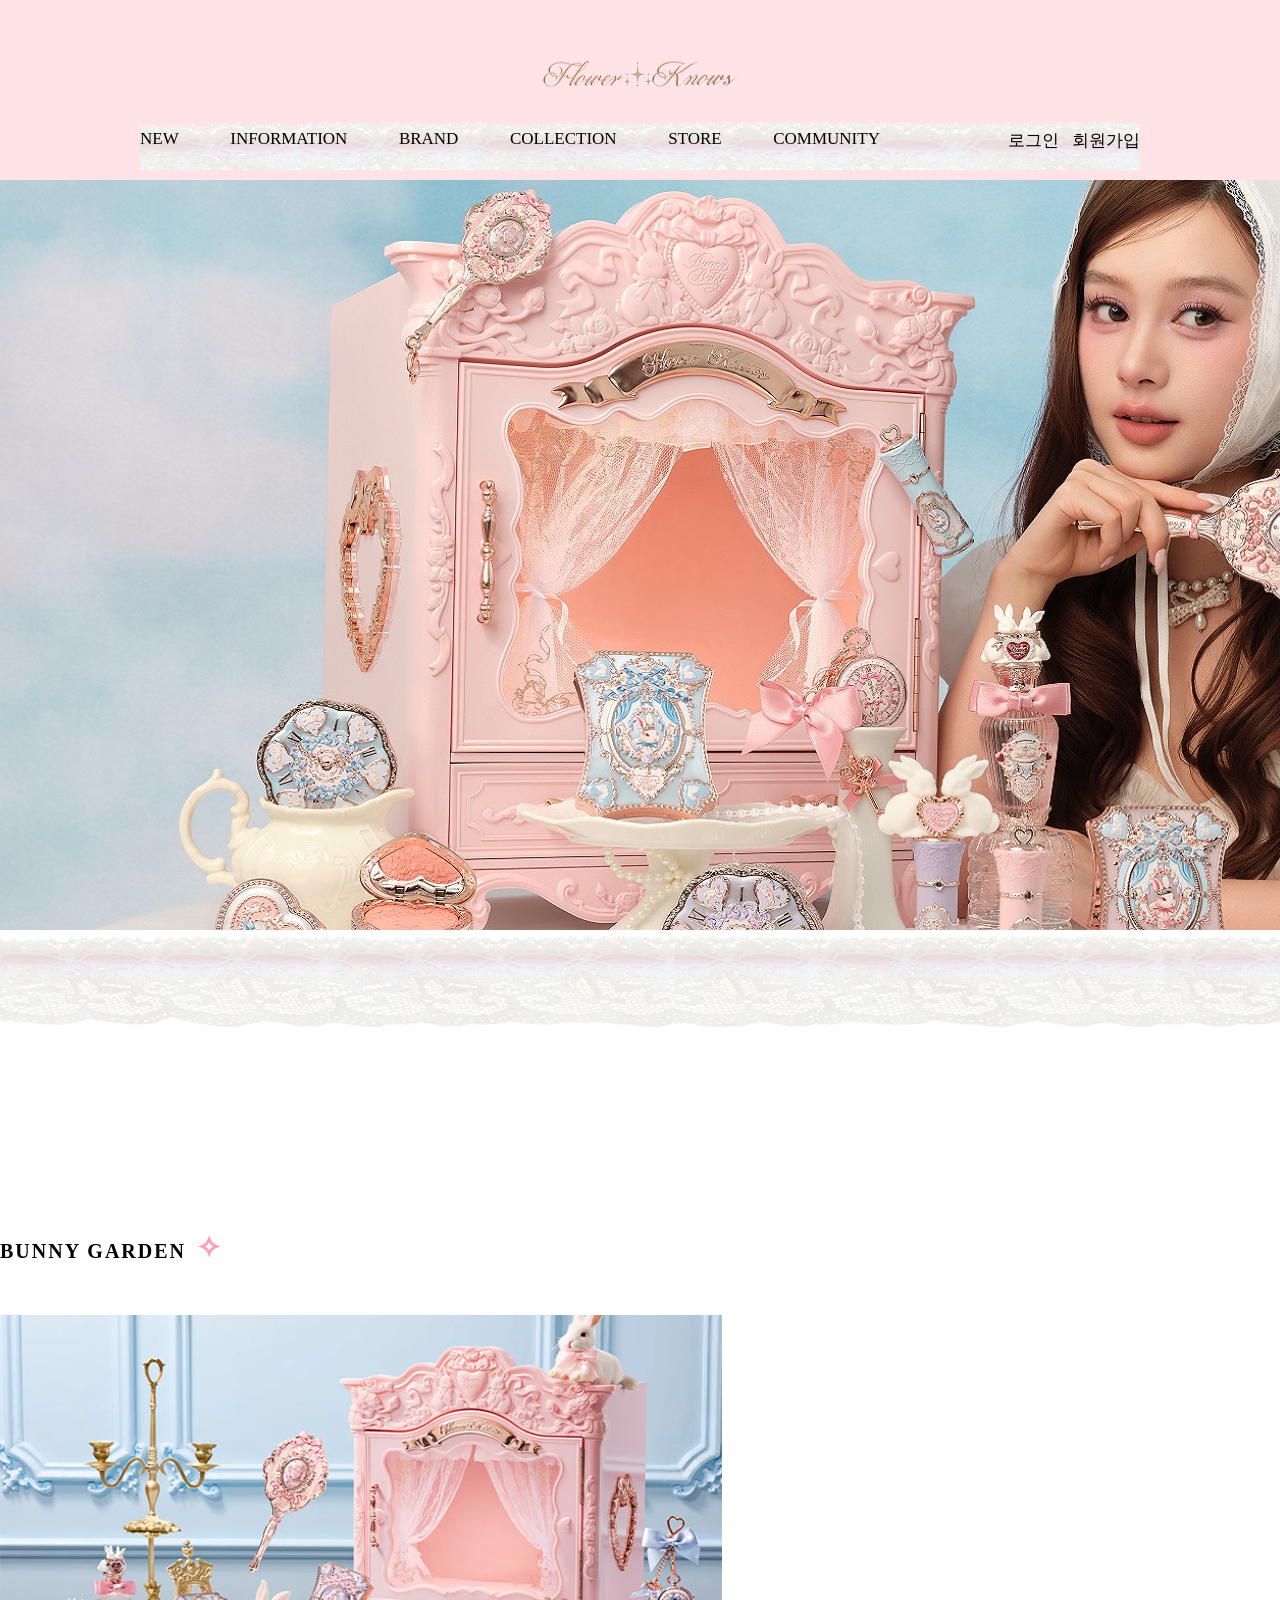
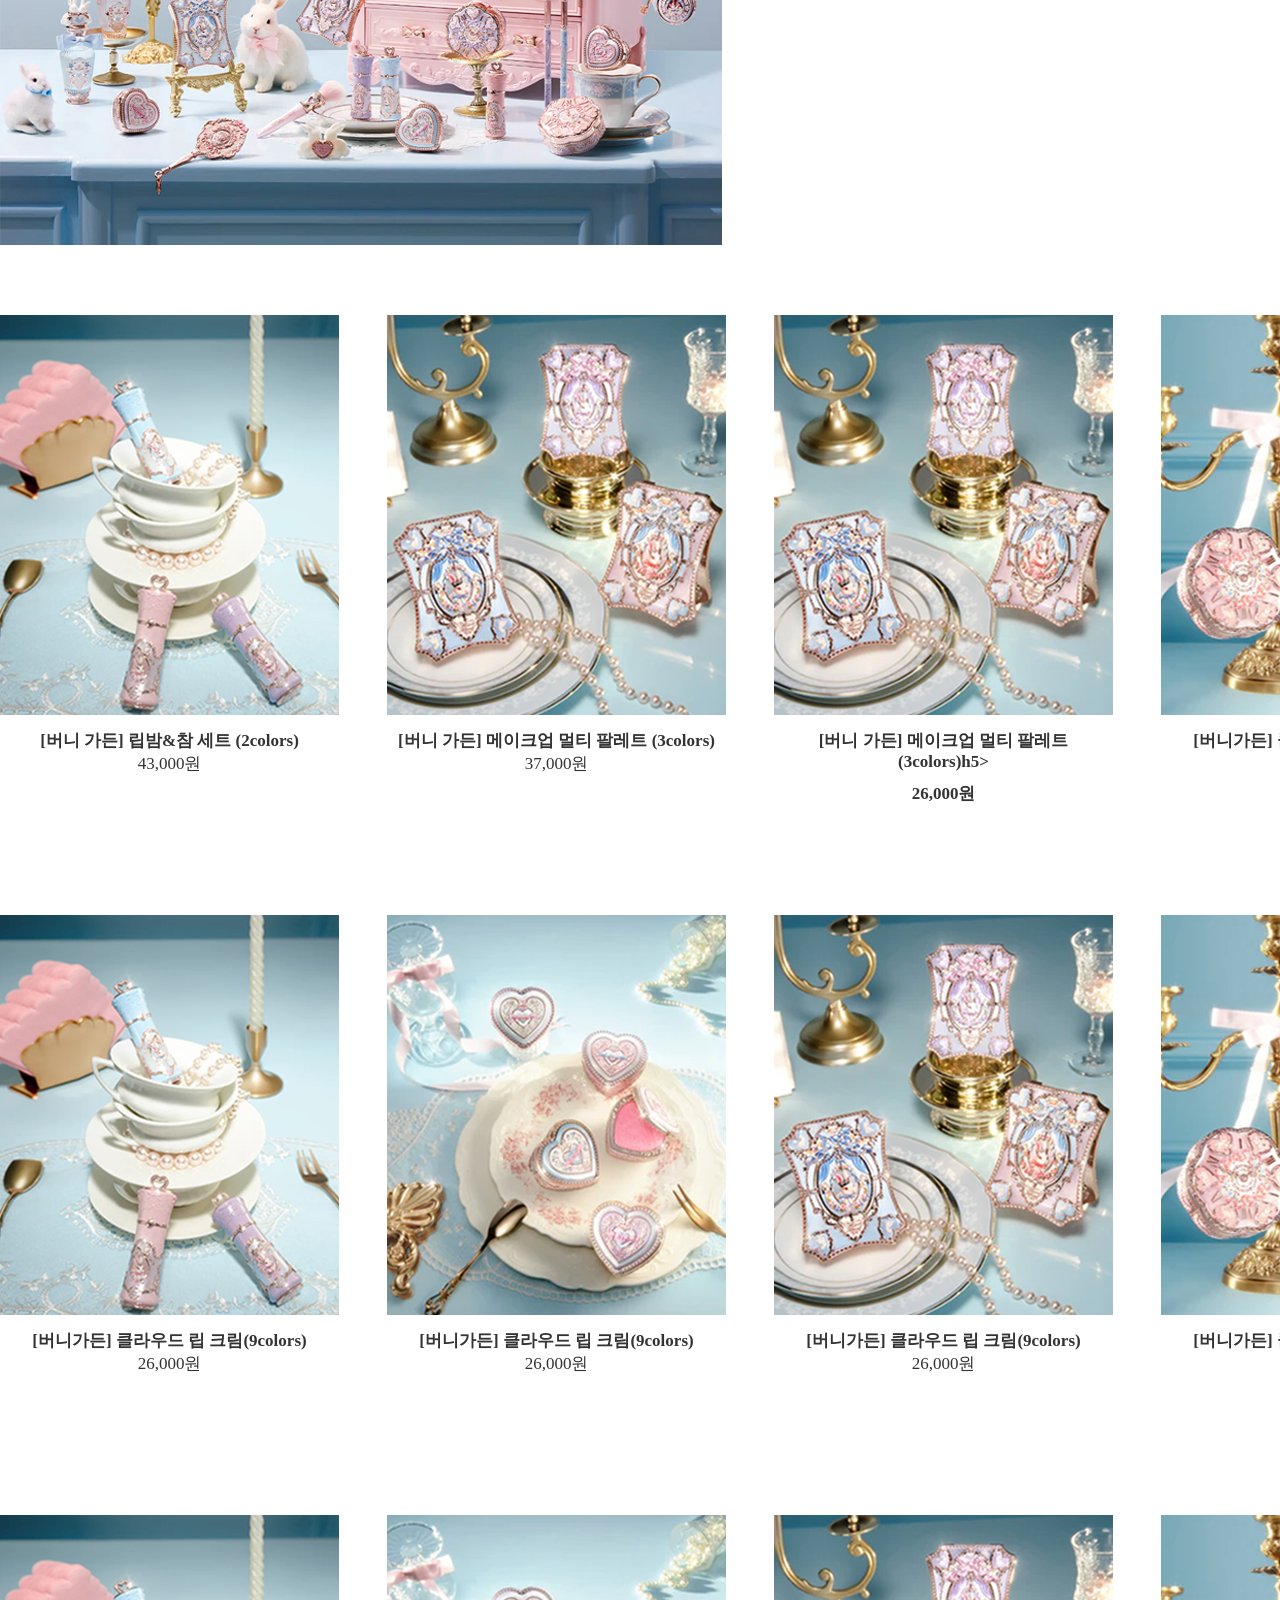
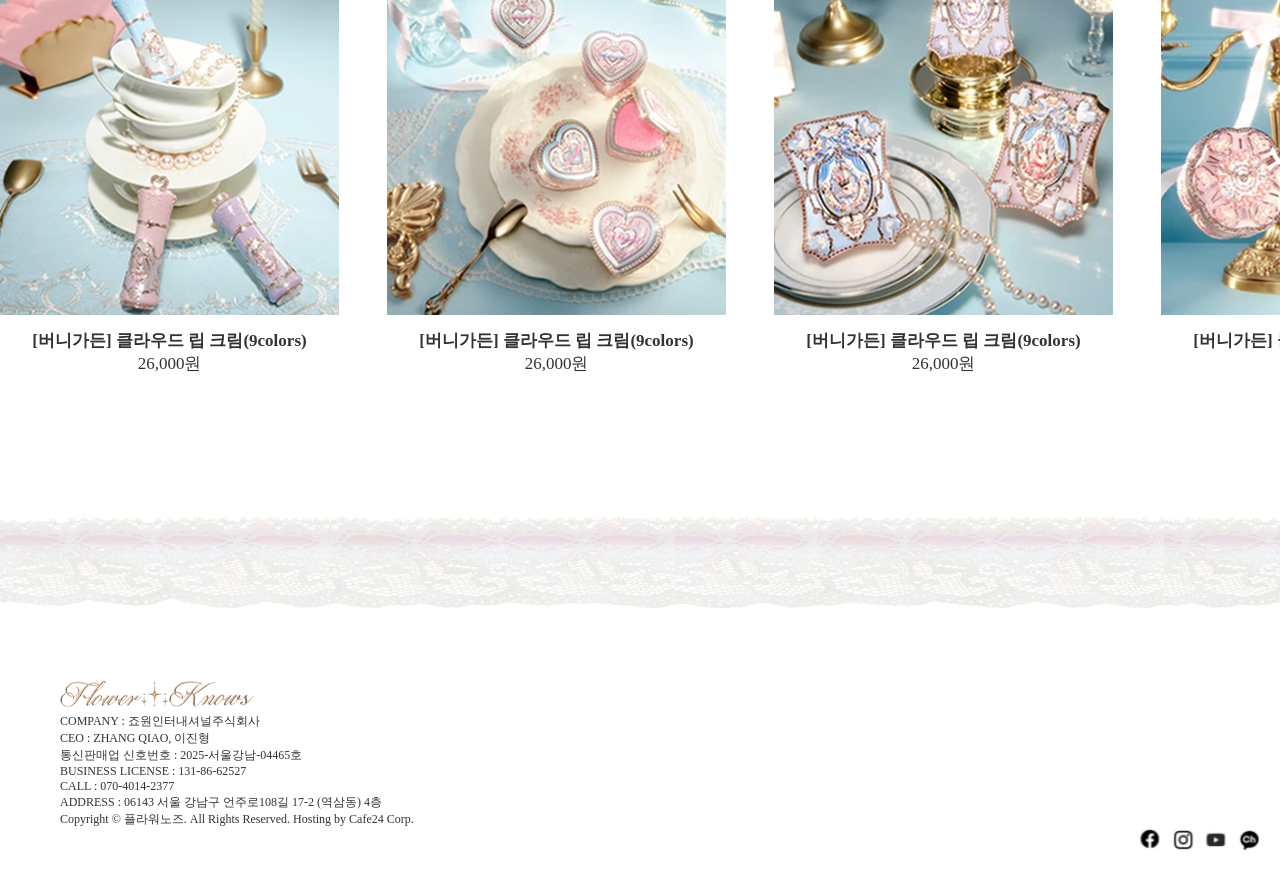
<file: sub.html>
<!DOCTYPE html>
<html lang="en">
<head>
    <meta charset="UTF-8">
    <meta name="viewport" content="width=device-width, initial-scale=1.0">
    <title>Document</title>
    <link rel="stylesheet" href="./css/sub.css">
    <link rel="stylesheet" href="./css/reset.css">
     <script src="./js/jquery.js"></script>
     <script>

        $(document).ready(function(){
            $('.sub').hide();
            

            $('.nav1 > li').mouseenter(function(){
                $('.sub').css('display' , 'none');
               $(this).find('.sub')
               .show()
               .css({display:block, opacity:0})
               .animate({ opacity:1}, 700);
               console.log('보임');
            }) 

            $('.nav1 > li').mouseleave(function(){
    
                $('.sub')
                .hide()
                
            })




        })


     </script>


</head>
<body>


<div id="wrap">

<header id="header">
  <div id="in">
    <h1 class="logo"><a href="./index.html"><img src="./img/logo.png" alt=""></a></h1>
      <nav class="nav">
        <ul class="nav1">
            <li>
              <a href="./sub.html">NEW</a>
            </li>
            <li>
              <a href="">INFORMATION</a>
                <ul class="sub">
                  <li><a href="./event.html">EVENT</a></li>
                  <li><a href="">공지</a></li>
               </ul>
            </li>
            <li>
              <a href="">BRAND</a>
            </li>
            <li>
              <a href="./coll.html">COLLECTION</a>
              <ul class="sub">
                  <li><a href="./coll.html">ALL COLLECTION🎀</a></li>
                  <li><a href="./sub.html">BUNNY GARDEN🐰</a></li>
                  <li><a href="./sub2.html">THE SWEETIE BEAR🧸</a></li>
                  <li><a href="">SHRLL'S JEWEL✨</a></li>
                  <li><a href="">STRAWBERRY QUPID🍓</a></li>
                  <li><a href="">STRAWBERRY ROCOCO🍓</a></li>
                  <li><a href="">SWAN BALLET🦢</a></li>
                  
               </ul>
            </li>
            <li>
              <a href="">STORE</a>
              <ul class="sub">
                  <li><a href="">ONLY</a></li>
                  <li><a href="">SALE</a></li>
                  <li><a href="">BEST</a></li>
                  <li><a href="">FACE</a></li>
                  <li><a href="">LIP</a></li>
                  <li><a href="">BASE</a></li>
               </ul>
            </li>
            <li>
              <a href="">COMMUNITY</a>
                  <ul class="sub">
                     <li><a href="">REVIEW</a></li>
                     <li><a href="">Q&A</a></li>
               </ul>
            </li>
        </ul>
        <ul class="nav2">
            <li><a href="">로그인</a></li>
            <li><a href="">회원가입</a></li>
        </ul>
    </nav>
    </div>
</header>


<main id="main">
    <div class="img">
        <img src="./img/222.png" alt="">
    </div>
     <img src="./img/lace.png" alt="">

</main>

<section id="contents">

    <article class="h_con">
        <div class="new">
            <h4><a href="">BUNNY GARDEN</a></h4>
            <div class="new1"></div>
            <div class="new2">
              <div class="new2_1">
                <ul>
                    <li><img src="./img/new2.png" alt=""></li>
                    
                </ul>
                 <div class="new2_2">
                    <u1>
                        <li><img src="./img/11.png" alt="">
                        <h5>[버니 가든] 립밤&참 세트 (2colors)</h5>
                          <p>43,000원</p></li>
                        <li><img src="./img/31.png" alt="">
                        <h5>[버니 가든] 메이크업 멀티 팔레트 (3colors)</h5>
                          <p>37,000원</p></li>
                        <li><img src="./img/31.png" alt="">
                        <h5>[버니 가든] 메이크업 멀티 팔레트 (3colors)h5>
                          <p>26,000원</p></li>
                        <li><img src="./img/41.png" alt="">
                        <h5>[버니가든] 클라우드 립 크림(9colors)</h5>
                          <p>26,000원</p></li>

                          <li><img src="./img/11.png" alt="">
                        <h5>[버니가든] 클라우드 립 크림(9colors)</h5>
                          <p>26,000원</p></li>
                        <li><img src="./img/21.png" alt="">
                        <h5>[버니가든] 클라우드 립 크림(9colors)</h5>
                          <p>26,000원</p></li>
                        <li><img src="./img/31.png" alt="">
                        <h5>[버니가든] 클라우드 립 크림(9colors)</h5>
                          <p>26,000원</p></li>
                        <li><img src="./img/41.png" alt="">
                        <h5>[버니가든] 클라우드 립 크림(9colors)</h5>
                          <p>26,000원</p></li>

                      
                          <li><img src="./img/11.png" alt="">
                        <h5>[버니가든] 클라우드 립 크림(9colors)</h5>
                          <p>26,000원</p></li>
                        <li><img src="./img/21.png" alt="">
                        <h5>[버니가든] 클라우드 립 크림(9colors)</h5>
                          <p>26,000원</p></li>
                        <li><img src="./img/31.png" alt="">
                        <h5>[버니가든] 클라우드 립 크림(9colors)</h5>
                          <p>26,000원</p></li>
                        <li><img src="./img/41.png" alt="">
                        <h5>[버니가든] 클라우드 립 크림(9colors)</h5>
                          <p>26,000원</p></li>
                    </u1>
                 </div>
            </div>
            </div>
        </div>

           
        <div class="lace">
          <img src="./img/lace.png" alt="">
        </div>

    

    </article>

  
</section>
    
<footer id="footer">

     <div class="footer_in">
        <h1 class="logo"><img src="./img/logo.png" alt=""></h1>
     </div>
     <div class="footer_b">
     <p>
        COMPANY : 죠원인터내셔널주식회사
        <br>CEO : ZHANG QIAO, 이진형
        <br>통신판매업 신호번호 : 2025-서울강남-04465호
        <br>BUSINESS LICENSE : 131-86-62527
        <br>CALL : 070-4014-2377
        <br>ADDRESS : 06143 서울 강남구 언주로108길 17-2 (역삼동) 4층
        <br>Copyright © 플라워노즈. All Rights Reserved. Hosting by Cafe24 Corp.
     </p>
     </div>
     <div class="icon">
        <ul>
            <li><a href=""><img src="./img/footer_ic01.jpg" alt=""></a></li>
            <li><a href=""><img src="./img/footer_ic02.jpg" alt=""></a></li>
            <li><a href=""><img src="./img/footer_ic03.jpg" alt=""></a></li>
            <li><a href=""><img src="./img/footer_ic04.jpg" alt=""></a></li>
        </ul>
     </div>
</footer>


</body>

</html>
</file>
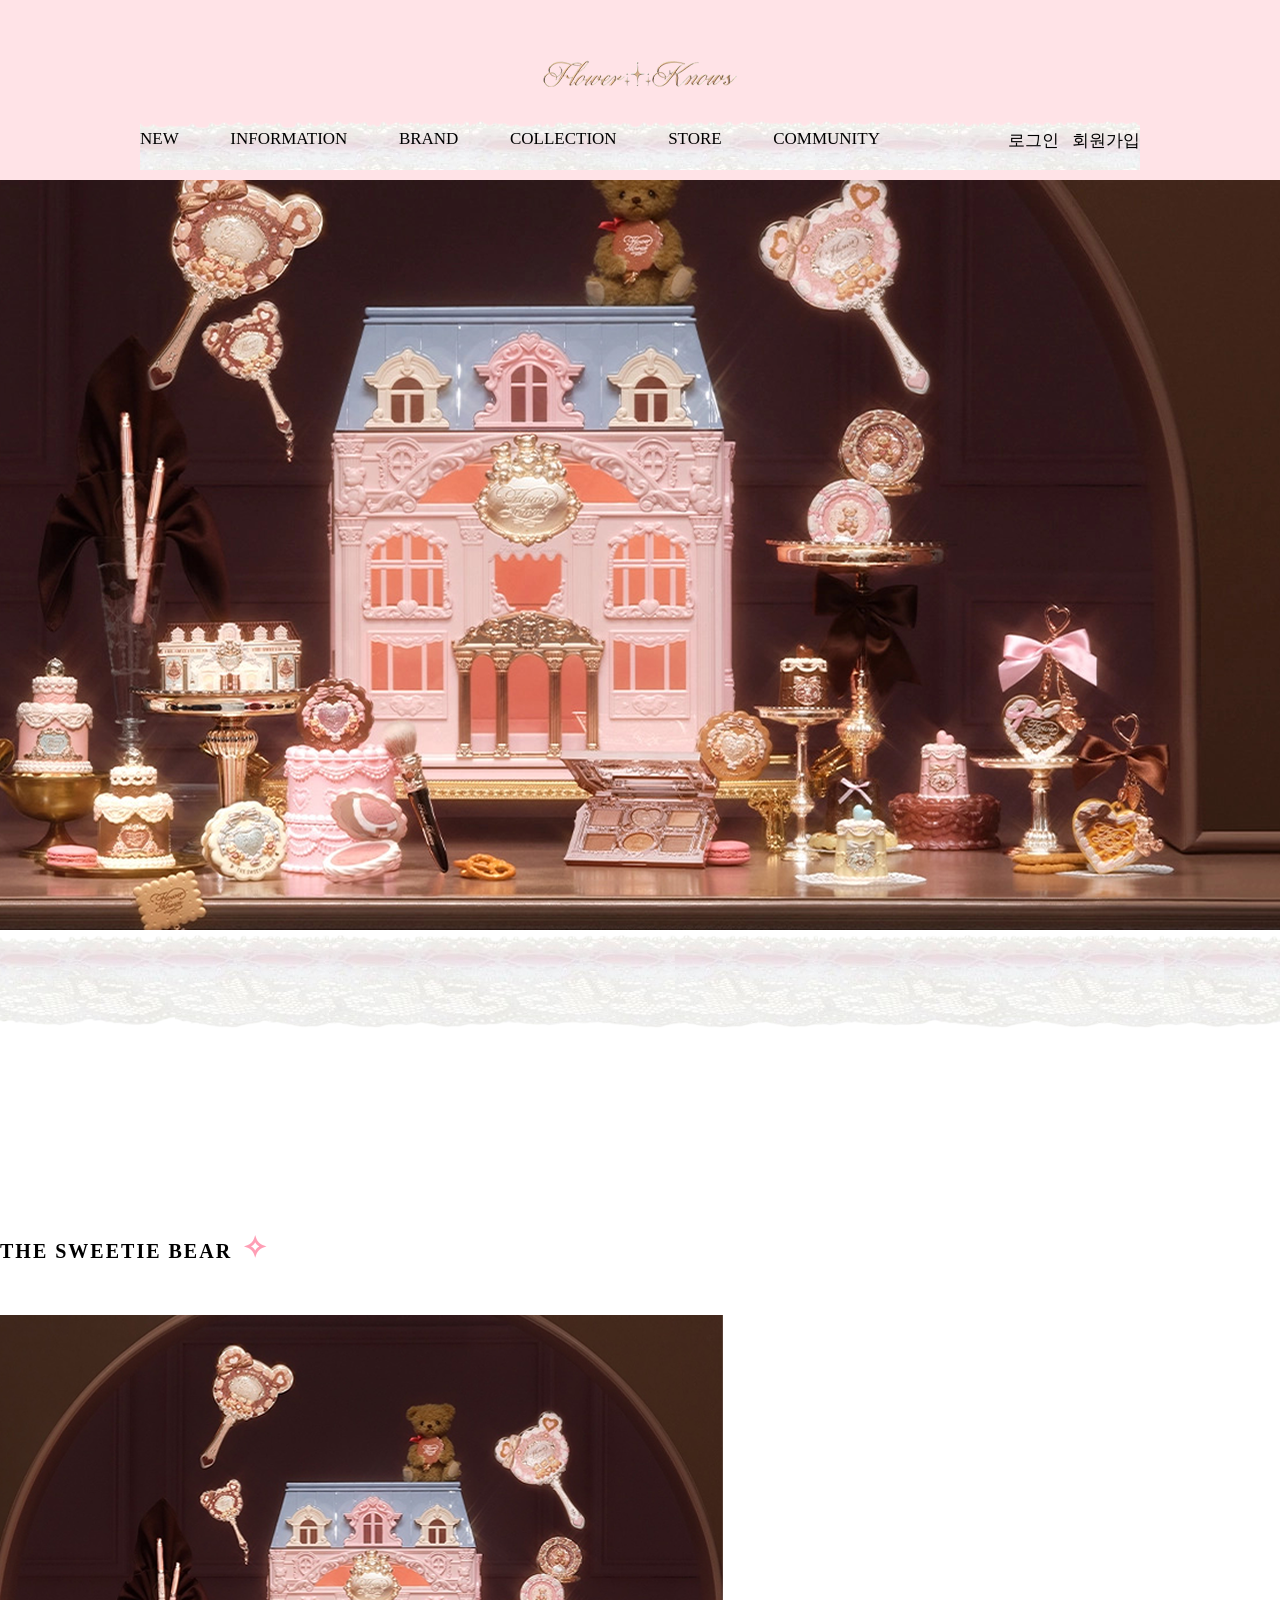
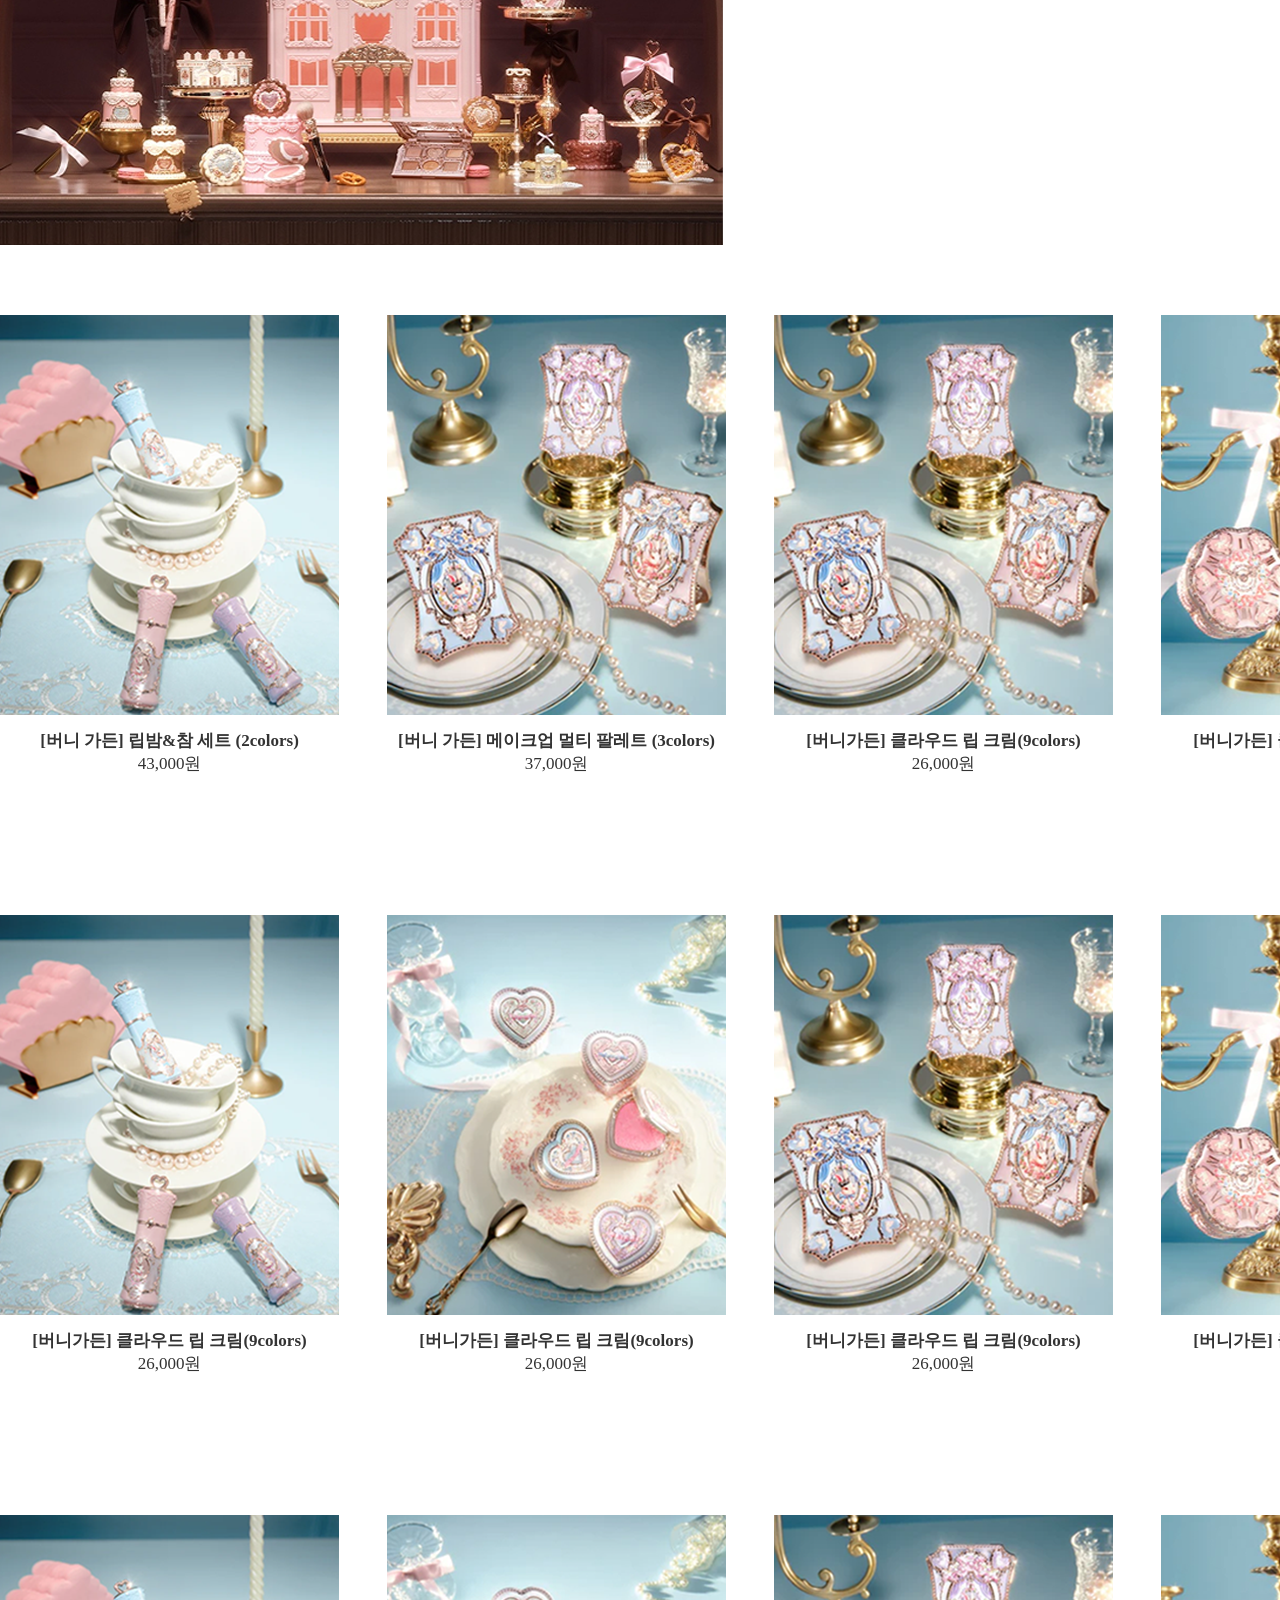
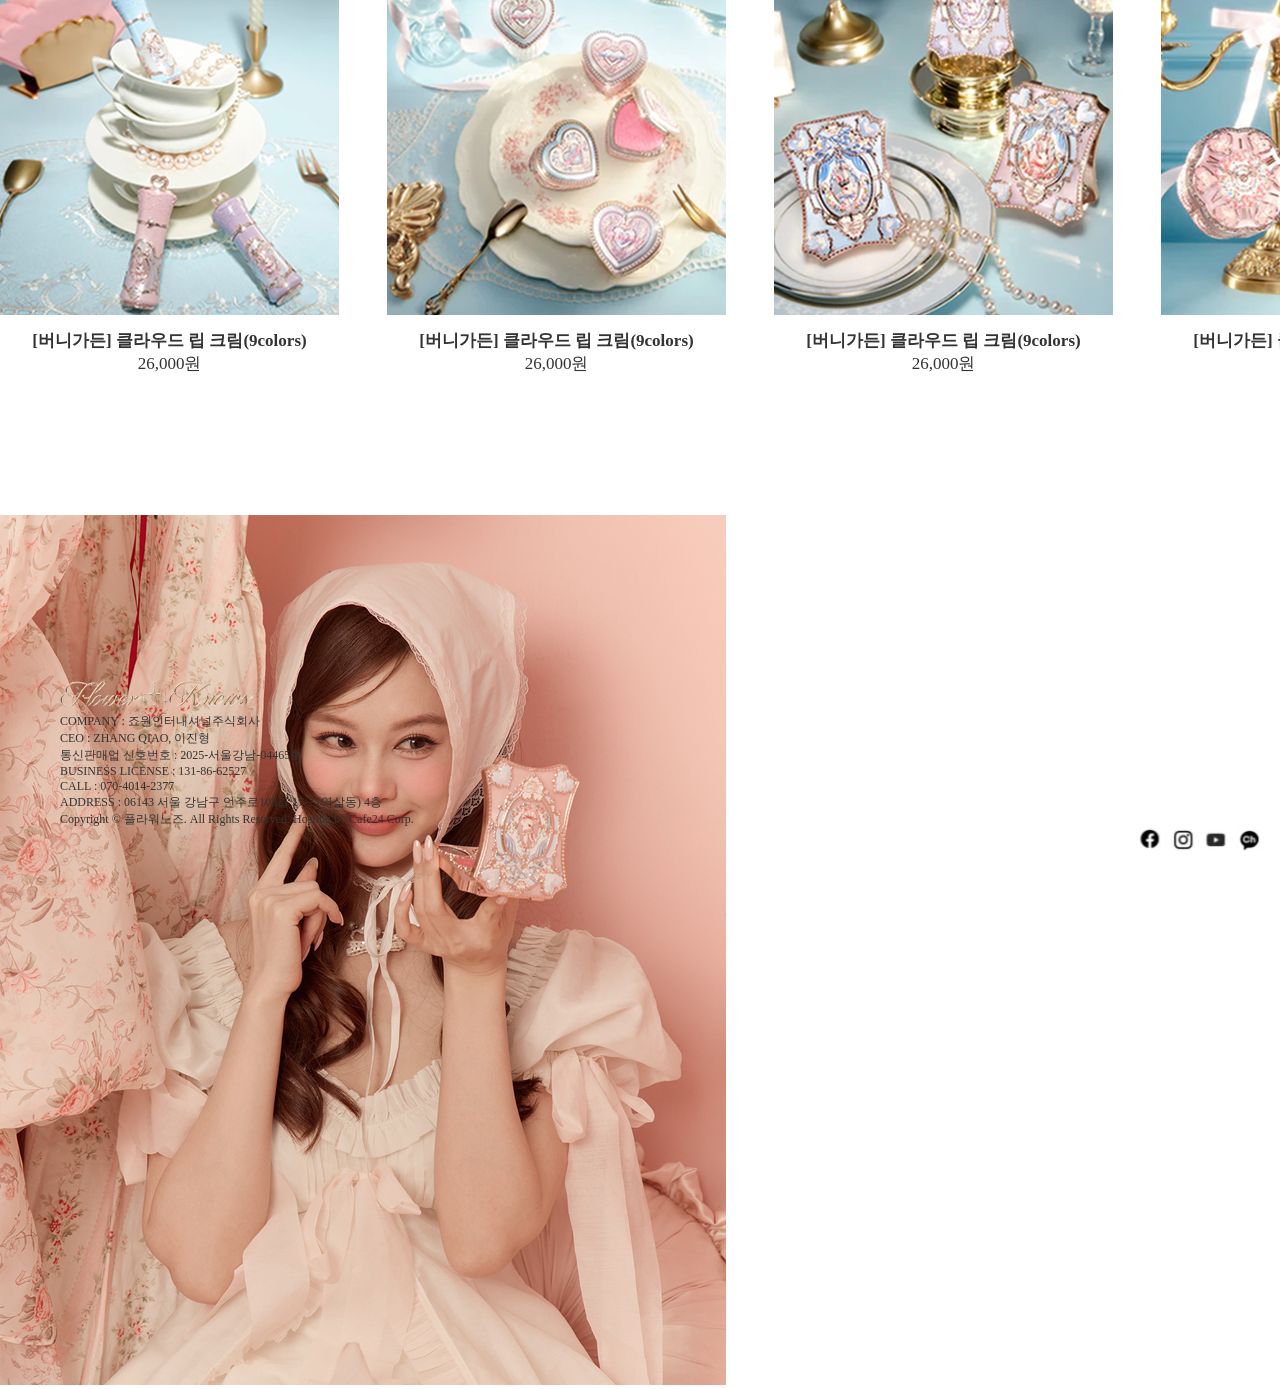
<file: sub2.html>
<!DOCTYPE html>
<html lang="en">
<head>
    <meta charset="UTF-8">
    <meta name="viewport" content="width=device-width, initial-scale=1.0">
    <title>Document</title>
    <link rel="stylesheet" href="./css/sub.css">
    <link rel="stylesheet" href="./css/reset.css">
     <script src="./js/jquery.js"></script>
     <script>

        $(document).ready(function(){
            $('.sub').hide();
            

            $('.nav1 > li').mouseenter(function(){
                $('.sub').css('display' , 'none');
               $(this).find('.sub')
               .show()
               .css({display:block, opacity:0})
               .animate({ opacity:1}, 700);
               console.log('보임');
            }) 

            $('.nav1 > li').mouseleave(function(){
    
                $('.sub')
                .hide()
                
            })




        })


     </script>


</head>
<body>


<div id="wrap">

<header id="header">
  <div id="in">
    <h1 class="logo"><a href="./index.html"><img src="./img/logo.png" alt=""></a></h1>
      <nav class="nav">
        <ul class="nav1">
            <li>
              <a href="./sub.html">NEW</a>
            </li>
            <li>
              <a href="">INFORMATION</a>
                <ul class="sub">
                  <li><a href="./event.html">EVENT</a></li>
                  <li><a href="">공지</a></li>
               </ul>
            </li>
            <li>
              <a href="">BRAND</a>
            </li>
            <li>
              <a href="./coll.html">COLLECTION</a>
              <ul class="sub">
                  <li><a href="./coll.html">ALL COLLECTION🎀</a></li>
                  <li><a href="./sub.html">BUNNY GARDEN🐰</a></li>
                  <li><a href="./sub2.html">THE SWEETIE BEAR🧸</a></li>
                  <li><a href="">SHRLL'S JEWEL✨</a></li>
                  <li><a href="">STRAWBERRY QUPID🍓</a></li>
                  <li><a href="">STRAWBERRY ROCOCO🍓</a></li>
                  <li><a href="">SWAN BALLET🦢</a></li>
                  
               </ul>
            </li>
            <li>
              <a href="">STORE</a>
              <ul class="sub">
                  <li><a href="">ONLY</a></li>
                  <li><a href="">SALE</a></li>
                  <li><a href="">BEST</a></li>
                  <li><a href="">FACE</a></li>
                  <li><a href="">LIP</a></li>
                  <li><a href="">BASE</a></li>
               </ul>
            </li>
            <li>
              <a href="">COMMUNITY</a>
                  <ul class="sub">
                     <li><a href="">REVIEW</a></li>
                     <li><a href="">Q&A</a></li>
               </ul>
            </li>
        </ul>
        <ul class="nav2">
            <li><a href="">로그인</a></li>
            <li><a href="">회원가입</a></li>
        </ul>
    </nav>
    </div>
</header>


<main id="main">
    <ul class="img">
       <li><img src="./img/sub2 main.png" alt=""></li> 
    </ul>
     <img src="./img/lace.png" alt="">

</main>

<section id="contents">

    <article class="h_con">
        <div class="new">
            <h4><a href="">THE SWEETIE BEAR</a></h4>
            <div class="new1"></div>
            <div class="new2">
              <div class="new2_1">
                <ul>
                    <li><img src="./img/sub c.png" alt=""></li>
                    
                </ul>
                 <div class="new2_2">
                    <u1>
                        <li><img src="./img/11.png" alt="">
                        <h5>[버니 가든] 립밤&참 세트 (2colors)</h5>
                          <p>43,000원</p></li>
                        <li><img src="./img/31.png" alt="">
                        <h5>[버니 가든] 메이크업 멀티 팔레트 (3colors)</h5>
                          <p>37,000원</p></li>
                        <li><img src="./img/31.png" alt="">
                        <h5>[버니가든] 클라우드 립 크림(9colors)</h5>
                          <p>26,000원</p></li>
                        <li><img src="./img/41.png" alt="">
                        <h5>[버니가든] 클라우드 립 크림(9colors)</h5>
                          <p>26,000원</p></li>

                          <li><img src="./img/11.png" alt="">
                        <h5>[버니가든] 클라우드 립 크림(9colors)</h5>
                          <p>26,000원</p></li>
                        <li><img src="./img/21.png" alt="">
                        <h5>[버니가든] 클라우드 립 크림(9colors)</h5>
                          <p>26,000원</p></li>
                        <li><img src="./img/31.png" alt="">
                        <h5>[버니가든] 클라우드 립 크림(9colors)</h5>
                          <p>26,000원</p></li>
                        <li><img src="./img/41.png" alt="">
                        <h5>[버니가든] 클라우드 립 크림(9colors)</h5>
                          <p>26,000원</p></li>

                          <li><img src="./img/11.png" alt="">
                        <h5>[버니가든] 클라우드 립 크림(9colors)</h5>
                          <p>26,000원</p></li>
                        <li><img src="./img/21.png" alt="">
                        <h5>[버니가든] 클라우드 립 크림(9colors)</h5>
                          <p>26,000원</p></li>
                        <li><img src="./img/31.png" alt="">
                        <h5>[버니가든] 클라우드 립 크림(9colors)</h5>
                          <p>26,000원</p></li>
                        <li><img src="./img/41.png" alt="">
                        <h5>[버니가든] 클라우드 립 크림(9colors)</h5>
                          <p>26,000원</p></li>

                      
                    </u1>
                 </div>
            </div>
            </div>
        </div>

        <div class="event">
            <div class="event1">
                    <u1>
                        <li><img src="./img/mo.png" alt=""></li>
                    </u1>
                 </div>   
        </div>
           
        <div class="lace"></div>

    

    </article>

  
</section>
    
<footer id="footer">

     <div class="footer_in">
        <h1 class="logo"><img src="./img/logo.png" alt=""></h1>
     </div>
     <div class="footer_b">
     <p>
        COMPANY : 죠원인터내셔널주식회사
        <br>CEO : ZHANG QIAO, 이진형
        <br>통신판매업 신호번호 : 2025-서울강남-04465호
        <br>BUSINESS LICENSE : 131-86-62527
        <br>CALL : 070-4014-2377
        <br>ADDRESS : 06143 서울 강남구 언주로108길 17-2 (역삼동) 4층
        <br>Copyright © 플라워노즈. All Rights Reserved. Hosting by Cafe24 Corp.
     </p>
     </div>
     <div class="icon">
        <ul>
            <li><a href=""><img src="./img/footer_ic01.jpg" alt=""></a></li>
            <li><a href=""><img src="./img/footer_ic02.jpg" alt=""></a></li>
            <li><a href=""><img src="./img/footer_ic03.jpg" alt=""></a></li>
            <li><a href=""><img src="./img/footer_ic04.jpg" alt=""></a></li>
        </ul>
     </div>
</footer>


</body>

</html>
</file>
<file: css/main.css>
#wrap{
    width: 100%;
}

#header{
    width: 100%;
    height: 180px;
   background: rgba(255, 227, 231, 0.7);
    backdrop-filter: blur(10px);
    border-bottom: 1px solid rgba(255,255,255,0.4);
    display: flex;
    position: relative;  
    z-index: 9999;        
}



#in{
    width:100%;
    display: flex;
    flex-direction: column;
    margin-top: 60px;
    background: url(../img/lace.png) repeat-x 0 50px;
}

#header .logo{
    width: 100%;
    height: 60px;
}

#header .logo img{
    position: absolute;
     margin: 0 auto; 
     right: 0;
      left: 0;
}


#header .nav{
    width: 1000px;
    height: 50px;
    display: flex;
    justify-content: space-between;
    margin: 0 auto;
}


#header .nav1{
    width: 740px;
    display: flex;
    justify-content: space-between;
}

#header .nav1 li{
    font-size: 17px;
    text-align: center;
    position: relative;
    top: 9px;
}

#header .nav1 > li > a{
    position: relative;
    display: inline-block;
    transition: 0.3s;
}

#header .nav1 > li > a::after{
    content: "♡";
    position: absolute;
    right: -18px;
    top: -5px;
    font-size: 14px;
    color: pink;

    opacity: 0;
    transform: scale(0.5);
    transition: 0.3s;
}

#header .nav1 > li:hover > a::after{
    content: "♥";
    opacity: 1;
    transform: scale(1.2);
}

#header .nav1 > li:hover > a{
    color: #ff6b9d;
    transform: translateY(-2px);
}



#header .nav1 .sub{
    position: absolute;
    top: 40px;
    left: 50%;
    transform: translateX(-50%) translateY(10px);
    padding: 15px 25px;
      background: rgba(255, 240, 245, 0.85);
    backdrop-filter: blur(15px);
    border: 1px solid rgba(255, 182, 193, 0.4);

    box-shadow:
        0 10px 30px rgba(255,182,193,0.4),
        inset 0 0 10px rgba(255,255,255,0.6);
    border-radius: 20px;
    box-shadow: 0 10px 25px rgba(255, 182, 193, 0.5);
    display: none;
    opacity: 0;
    transition: 0.3s;
}


#header .nav1 .sub li{
    padding: 6px 0;
    white-space: nowrap;
}

#header .nav1 > li:hover .sub{
    transform: translateX(-50%) translateY(0);
    opacity: 1;
}

#header .sub li:hover a{
    color: #ff6b9d;
    transform: translateX(5px);
}


#header .nav2{
    width: 132px;
    display: flex;
    justify-content: space-between;
}

#header .nav2 > li > a{
    position: relative;
    display: inline-block;
    transition: 0.3s;
}

#header .nav2 > li > a::after{
    content: "♡";
    position: absolute;
    right: -18px;
    top: -5px;
    font-size: 14px;
    color: pink;

    opacity: 0;
    transform: scale(0.5);
    transition: 0.3s;
}

#header .nav2 > li:hover > a::after{
    content: "♥";
    opacity: 1;
    transform: scale(1.2);
}

#header .nav2 > li:hover > a{
    color: #ff6b9d;
    transform: translateY(-2px);
}
#header .nav2 li{
    font-size: 17px;
    position: relative;
    top: 9px;
}

#header .nav2 a{
    color: black;
    
}

#main{
    position: relative;
    z-index: 1;
}


#main .img{
    position:relative;
    width:100%;
    height:950px;
    overflow:hidden;
}

/* 슬라이드 리스트 */
.in_img{
    position:relative;
    width:100%;
    height:100%;
}

/* 슬라이드 개별 */
.in_img li{
    position:absolute;
    top:0; left:0;
    width:100%;
    height:100%;
    opacity:0;
    z-index:1;
    pointer-events:none; /* 핵심 */
}

/* 첫번째 슬라이드만 활성 */
.in_img li:first-child{
    opacity:1;
    z-index:2;
    pointer-events:auto;
}

/* 이미지 */
.in_img img{
    width:100%;
    height:100%;
    object-fit:cover;
}

/*  텍스트 (공주 감성) */
.visual_text{
    position:absolute;
    top:80%;
    left:50%;
    transform:translate(-50%, -50%);
    text-align:center;
    color:white;
    z-index:9999; 
}

.visual_text h2{
    font-size:50px;
    font-family: 'Playfair Display', serif;
    letter-spacing:5px;
    text-shadow:0 10px 30px rgba(0,0,0,0.3);
}

.visual_text p{
    margin-top:20px;
    font-size:30px;
}

/* 버튼 */
.visual_text a{
    display:inline-block;
    margin-top:30px;
    padding:12px 35px;
    border-radius:50px;
    background: rgba(245, 238, 201, 0.7);
    backdrop-filter: blur(10px);
    color:#fffbe7;
    font-weight:bold;
    transition:0.3s;
}

.visual_text a:hover{
    background: rgb(219, 219, 200);
    color:white;
    transform:scale(1.1);
}

@keyframes float {
  0% { transform: translateY(0); }
  50% { transform: translateY(-10px); }
  100% { transform: translateY(0); }
}

.visual_text a {
  background: rgba(255, 255, 255, 0.25);
  border: 1px solid rgba(255,255,255,0.5);
  backdrop-filter: blur(20px);
  box-shadow: 0 8px 30px rgba(255, 182, 193, 0.4);
}

.visual_text a:active {
  transform: scale(0.95);
}

.in_img li img {
  animation: float 6s ease-in-out infinite;
}

   

.btn{
    position: absolute;
    bottom: 30px;
    left: 50%;
    transform: translateX(-50%);
    z-index: 10;
}

.btn li{
    width: 14px;
    height: 14px;
    margin-right: 13px;
    float: left;
    border: 1px solid black;
    border-radius: 50%;
}

.btn li a{
    display: block;
    width: 100%;
    height: 100%;
}

.btn li.on{
    background: black;
}


#contents{
    width: 100%;
    height: 6560px;
}



.h_con{
    width: 100%;
}

#contents .new{
    width: 1500px;
    height: 1780px;
    margin: 0 auto;
}

#contents .new h4{
    font-size: 30px;
    position: relative;
    top: 50px;
}

#contents .new1{
    width: 100%;
    height: 600px;
    background: url(../img/new1.png) no-repeat 50% 50%;
}


#contents .new2{
    width: 1500px;
    height:1000px;
    margin-top: -9px;
}

#contents .new2_1{
    width: 1500px;
    height: 1000px;
}



#contents .new2_1 ul{
    width: 1500px;
    display: flex;
    justify-content: space-between;
}


#contents .new2_1 li{
    width: 700px;
    height: 600px;
    justify-content: space-between;
   
}

#contents .new2_1 li img{
    transition:0.3s;
}

#contents .new2_1 li:hover img{
    transform: scale(1.05);
    filter: brightness(1.1);
}



#contents .new2_1 li p{
    width: 200px;
    height: 47px;
    font-size: 30px;
    border: 3px solid rgba(255, 182, 193, 0.8);
    border-radius: 50px;
    text-align: center;
    margin: 0 auto;
    margin-top: 190px;
    color: rgba(255, 182, 193, 0.8);

    position: relative;
    overflow: visible;
    cursor: pointer;
    transition: 0.3s;
}



#contents .new2_1 li p::after{
    content:"♥";
    position:absolute;
    right:-35px;
    top:50%;

    font-size:28px;

    opacity:0;
    transform:translateY(-50%) scale(0.5);

    transition:0.3s;
}

#contents .new2_1 li p:hover{
    background: linear-gradient(45deg, #ffb6c1, #ffd6e0);
    color: white;
    border: none;
    transform: scale(1.2);
    box-shadow: 0 0 20px rgba(255, 182, 193, 0.8);
}

#contents .new2_1 li p:hover::after{
    opacity:1;
    transform:translateY(-50%) scale(1.5);
}


#contents .new2_2{
    width: 1600px;
    height: 1000px;
    margin-top: -10px;
   
}

#contents .new2_2 ul{
    width: 1500px;
    height: 800px;
} 

#contents .new2_2 li{
    float: left;
    width: 339px;
    margin-right: 50px;
    
}


#contents .new2_2 li img{
    transition:0.3s;
}

#contents .new2_2 li:hover img{
    transform: scale(1.05);
    filter: brightness(1.1);
}


#contents .info{
    width: 1500px;
    height: 850px;
    background: url(../img/info.png) no-repeat 50% 50%;
    margin: 0 auto;
}

#contents .info h4{
    font-size: 30px;
    position: relative;
    top: 30px;
}

#contents .only{
    width: 100%;
    height: 500px;
    margin-top: 100px;
}



#contents .only1{
    width: 1600px;
    height: 500px;
    margin: 0 auto;
    margin-right: 100px;
}

#contents .only1 h4{
     font-size: 30px;
     position: relative;
    top: -30px;
}

#contents .only1 ul{
    width: 1500px;
    height: 450px;
   } 

#contents .only1 li{
    float: left;
    width: 339px;
    margin-right: 48px;
}

#contents .only img{
    transition:0.3s;
}

#contents .only img:hover{
    transform: scale(1.05);
    filter: brightness(1.1);
}




#contents .best{
    width: 100%;
    height: 800px;
    margin-top: 100px;
}



#contents .best1{
    width: 1600px;
    height: 600px;
    margin: 0 auto;
    margin-right: 100px;
}

#contents .best1 h4{
     font-size: 30px;
      position: relative;
    top: -30px;
}

#contents .best1 ul{
    width: 1500px;
    height: 600px;
   } 

#contents .best1 li{
    float: left;
    width: 339px;
    margin-right: 48px;
}

.best1 li:nth-child(2) {
  transform: scale(1.05);
}

#contents .best1 li h5{
    text-align: center;
    font-size:17px;
    position: relative;
    top: 10px;
}

#contents .best1 li p{
    text-align: center;
    font-size:17px;
    position: relative;
    top: 10px;
}

#contents .event{
    width: 100%;
    height: 1200px;
}

#contents .event1{
    width: 1600px;
    margin: 0 auto;
    margin-right: 100px;
}

#contents .event1 h4{
    font-size: 30px;
     position: relative;
    top: -30px;
}

#contents .event1 ul{
    width: 1600px;
    display: flex;
    justify-content: space-between;

}

#contents .event1 li{
    width: 700px;
    height: 600px;
    float: left;
    margin-right: 70px;
}

.lace{
    width: 100%;
    height: 400px;
    background: url(../img/lace.png) no-repeat 0 0;
}

#footer{
    width: 100%;
    height: 200px;
}

.footer_in{
    margin-left: 60px;
}

.footer_b p{
    margin-left: 60px;
}

#footer .icon{
   
}

#footer .icon ul{
   display: flex;
   justify-content: flex-end;
}

#footer .icon li{
  margin-left: 10px;
  position: relative;
  right: 20px;
}
</file>
<file: css/collection.css>
#wrap{
    width: 100%;
}

#header{
    width: 100%;
    height: 180px;
    background-color: rgb(255, 227, 231);
    display: flex;
    position: relative;  
    z-index: 9999;        
}


#in{
    width:100%;
    display: flex;
    flex-direction: column;
    margin-top: 60px;
}

#header .logo{
    width: 100%;
    height: 60px;
}

#header .logo img{
    position: absolute;
     margin: 0 auto; 
     right: 0;
      left: 0;
}


#header .nav{
    width: 1000px;
    height: 50px;
    display: flex;
    justify-content: space-between;
    margin: 0 auto;
    background: url(../img/lace.png);
}


#header .nav1{
    width: 740px;
    display: flex;
    justify-content: space-between;
}

#header .nav1 li{
    font-size: 17px;
    text-align: center;
    position: relative;
    top: 9px;
}

#header .nav1 > li > a{
    position: relative;
    display: inline-block;
    transition: 0.3s;
}

#header .nav1 > li > a::after{
    content: "♡";
    position: absolute;
    right: -18px;
    top: -5px;
    font-size: 14px;
    color: pink;

    opacity: 0;
    transform: scale(0.5);
    transition: 0.3s;
}

#header .nav1 > li:hover > a::after{
    content: "♥";
    opacity: 1;
    transform: scale(1.2);
}

#header .nav1 > li:hover > a{
    color: #ff6b9d;
    transform: translateY(-2px);
}



#header .nav1 .sub{
    position: absolute;
    top: 40px;
    left: 50%;
    transform: translateX(-50%) translateY(10px);
    padding: 15px 25px;
    background: rgba(255, 227, 231, 0.95);
    border-radius: 20px;
    box-shadow: 0 10px 25px rgba(255, 182, 193, 0.5);
    display: none;
    opacity: 0;
    transition: 0.3s;
}

#header .nav1 .sub li{
    padding: 6px 0;
    white-space: nowrap;
}

#header .nav1 > li:hover .sub{
    transform: translateX(-50%) translateY(0);
    opacity: 1;
}

#header .sub li:hover a{
    color: #ff6b9d;
    transform: translateX(5px);
}

#header .nav2{
    width: 132px;
    display: flex;
    justify-content: space-between;
}

#header .nav2 > li > a{
    position: relative;
    display: inline-block;
    transition: 0.3s;
}

#header .nav2 > li > a::after{
    content: "♡";
    position: absolute;
    right: -18px;
    top: -5px;
    font-size: 14px;
    color: pink;

    opacity: 0;
    transform: scale(0.5);
    transition: 0.3s;
}

#header .nav2 > li:hover > a::after{
    content: "♥";
    opacity: 1;
    transform: scale(1.2);
}

#header .nav2 > li:hover > a{
    color: #ff6b9d;
    transform: translateY(-2px);
}
#header .nav2 li{
    font-size: 17px;
    position: relative;
    top: 9px;
}

#header .nav2 a{
    color: black;
    
}

#main{
    width: 100%;
    height: 400px;
}

#main .img{
width: 1000px;
margin: 0 auto;

}




#contents{
    width: 100%;
    height: 5400px;
    background: url(../img/ebg.png) no-repeat 0 0;
    padding-top: 80px
}

.h_con{
    width: 100%;
    height: 5500px;
}

#contents .new{
    width: 616px;
    height: 900px;
    margin: 0 auto;
   
}

#contents .new h4{
   text-align: center;
   
}

#contents .new a{
    position: relative;
    top: -60px;
   
}



#contents .new img{
    display: block;
  
}

#contents .new h4{
    font-size: 30px;
    position: relative;
    top: 50px;
}




#footer{
    width: 100%;
    height: 200px;
}

.footer_in{
    margin-left: 60px;
}

.footer_b p{
    margin-left: 60px;
}

#footer .icon{
   
}

#footer .icon ul{
   display: flex;
   justify-content: flex-end;
}

#footer .icon li{
  margin-left: 10px;
  position: relative;
  right: 20px;
}
</file>
<file: css/event.css>
#wrap{
    width: 100%;
}

#header{
    width: 100%;
    height: 180px;
    background-color: rgb(255, 227, 231);
    display: flex;
    position: relative;  
    z-index: 9999;        
}


#in{
    width:100%;
    display: flex;
    flex-direction: column;
    margin-top: 60px;
}

#header .logo{
    width: 100%;
    height: 60px;
}

#header .logo img{
    position: absolute;
     margin: 0 auto; 
     right: 0;
      left: 0;
}


#header .nav{
    width: 1000px;
    height: 50px;
    display: flex;
    justify-content: space-between;
    margin: 0 auto;
    background: url(../img/lace.png);
}


#header .nav1{
    width: 740px;
    display: flex;
    justify-content: space-between;
}

#header .nav1 li{
    font-size: 17px;
    text-align: center;
    position: relative;
    top: 9px;
}

#header .nav1 > li > a{
    position: relative;
    display: inline-block;
    transition: 0.3s;
}

#header .nav1 > li > a::after{
    content: "♡";
    position: absolute;
    right: -18px;
    top: -5px;
    font-size: 14px;
    color: pink;

    opacity: 0;
    transform: scale(0.5);
    transition: 0.3s;
}

#header .nav1 > li:hover > a::after{
    content: "♥";
    opacity: 1;
    transform: scale(1.2);
}

#header .nav1 > li:hover > a{
    color: #ff6b9d;
    transform: translateY(-2px);
}



#header .nav1 .sub{
    position: absolute;
    top: 40px;
    left: 50%;
    transform: translateX(-50%) translateY(10px);
    padding: 15px 25px;
    background: rgba(255, 227, 231, 0.95);
    border-radius: 20px;
    box-shadow: 0 10px 25px rgba(255, 182, 193, 0.5);
    display: none;
    opacity: 0;
    transition: 0.3s;
}

#header .nav1 .sub li{
    padding: 6px 0;
    white-space: nowrap;
}

#header .nav1 > li:hover .sub{
    transform: translateX(-50%) translateY(0);
    opacity: 1;
}

#header .sub li:hover a{
    color: #ff6b9d;
    transform: translateX(5px);
}

#header .nav2{
    width: 132px;
    display: flex;
    justify-content: space-between;
}

#header .nav2 > li > a{
    position: relative;
    display: inline-block;
    transition: 0.3s;
}

#header .nav2 > li > a::after{
    content: "♡";
    position: absolute;
    right: -18px;
    top: -5px;
    font-size: 14px;
    color: pink;

    opacity: 0;
    transform: scale(0.5);
    transition: 0.3s;
}

#header .nav2 > li:hover > a::after{
    content: "♥";
    opacity: 1;
    transform: scale(1.2);
}

#header .nav2 > li:hover > a{
    color: #ff6b9d;
    transform: translateY(-2px);
}
#header .nav2 li{
    font-size: 17px;
    position: relative;
    top: 9px;
}

#header .nav2 a{
    color: black;
    
}
#main{
    width: 100%;
    height:800px;
}





#main .img h3{
    width: 450px;
    color: white;
    font-size: 50px;
    font-weight: 100;
    float: right;
    margin-top: 50px;
}

#contents{
    width: 100%;
    height: 6600px;
}

.h_con{
    width: 100%;
}

#contents .new{
    width: 1500px;
    height: 1780px;
    margin: 0 auto;
}

#contents .new h4{
    font-size: 30px;
    position: relative;
    top: 50px;
}

#contents .new1{
    width: 100%;
    height: 600px;
    background: url(../img/new1.png) no-repeat 50% 50%;
}


#contents .new2{
    width: 1500px;
    height:1000px;
    margin-top: -9px;
}

#contents .new2_1{
    width: 1500px;
    height: 1000px;
}

#contents .new2_1 ul{
    width: 1500px;
    display: flex;
    justify-content: space-between;
}


#contents .new2_1 li{
    width: 700px;
    height: 600px;
    justify-content: space-between;
   
}

#contents .new2_1 li p{
    width: 200px;
    height: 47px;
    font-size: 30px;
    border: 3px solid #beb7b8;
    border-radius: 50px;
    text-align: center;
    margin: 0 auto;
    margin-top: 190px;
    color: #beb7b8;
}

#contents .new2_2{
    width: 1600px;
    height: 1000px;
    margin-top: -10px;
   
}

#contents .new2_2 ul{
    width: 1600px;
    height: 800px;
} 

#contents .new2_2 li{
    float: left;
    width: 339px;
    margin-right: 48px;
    
}

#contents .new2_2 li:last-child{
    margin-right: none;
    
}


#contents .info{
    width: 1500px;
    height: 850px;
    background: url(../img/info.png) no-repeat 50% 50%;
    margin: 0 auto;
}

#contents .info h4{
    font-size: 30px;
    position: relative;
    top: 30px;
}

#contents .only{
    width: 100%;
    height: 500px;
    margin-top: 100px;
}



#contents .only1{
    width: 1600px;
    height: 500px;
    margin: 0 auto;
    margin-right: 100px;
}

#contents .only1 h4{
     font-size: 30px;
     position: relative;
    top: -30px;
}

#contents .only1 ul{
    width: 1500px;
    height: 450px;
   } 

#contents .only1 li{
    float: left;
    width: 339px;
    margin-right: 48px;
}

#contents .best{
    width: 100%;
    height: 800px;
    margin-top: 100px;
}



#contents .best1{
    width: 1600px;
    height: 600px;
    margin: 0 auto;
    margin-right: 100px;
}

#contents .best1 h4{
     font-size: 30px;
      position: relative;
    top: -30px;
}

#contents .best1 ul{
    width: 1500px;
    height: 600px;
   } 

#contents .best1 li{
    float: left;
    width: 339px;
    margin-right: 48px;
}

#contents .best1 li h5{
    text-align: center;
    font-size:17px;
    position: relative;
    top: 10px;
}

#contents .best1 li p{
    text-align: center;
    font-size:17px;
    position: relative;
    top: 10px;
}

#contents .event{
    width: 100%;
    height: 1200px;
}

#contents .event1{
    width: 1600px;
    margin: 0 auto;
    margin-right: 100px;
}

#contents .event1 h4{
    font-size: 30px;
     position: relative;
    top: -30px;
}

#contents .event1 ul{
    width: 1600px;
    display: flex;
    justify-content: space-between;

}

#contents .event1 li{
    width: 700px;
    height: 600px;
    float: left;
    margin-right: 70px;
}

.lace{
    width: 100%;
    height: 400px;
    background: url(../img/lace.png) no-repeat 0 0;
}

#footer{
    width: 100%;
    height: 200px;
}

.footer_in{
    margin-left: 60px;
}

.footer_b p{
    margin-left: 60px;
}

#footer .icon{
   
}

#footer .icon ul{
   display: flex;
   justify-content: flex-end;
}

#footer .icon li{
  margin-left: 10px;
  position: relative;
  right: 20px;
}
</file>
<file: css/sub.css>
#wrap{
    width: 100%;
}



#header{
    width: 100%;
    height: 180px;
    background-color: rgb(255, 227, 231);
    display: flex;
    position: relative;  
    z-index: 9999;        
}


#in{
    width:100%;
    display: flex;
    flex-direction: column;
    margin-top: 60px;
}

#header .logo{
    width: 100%;
    height: 60px;
}

#header .logo img{
    position: absolute;
     margin: 0 auto; 
     right: 0;
      left: 0;
}


#header .nav{
    width: 1000px;
    height: 50px;
    display: flex;
    justify-content: space-between;
    margin: 0 auto;
    background: url(../img/lace.png);
}


#header .nav1{
    width: 740px;
    display: flex;
    justify-content: space-between;
}

#header .nav1 li{
    font-size: 17px;
    text-align: center;
    position: relative;
    top: 9px;
}

#header .nav1 > li > a{
    position: relative;
    display: inline-block;
    transition: 0.3s;
}

#header .nav1 > li > a::after{
    content: "♡";
    position: absolute;
    right: -18px;
    top: -5px;
    font-size: 14px;
    color: pink;

    opacity: 0;
    transform: scale(0.5);
    transition: 0.3s;
}

#header .nav1 > li:hover > a::after{
    content: "♥";
    opacity: 1;
    transform: scale(1.2);
}

#header .nav1 > li:hover > a{
    color: #ff6b9d;
    transform: translateY(-2px);
}



#header .nav1 .sub{
    position: absolute;
    top: 40px;
    left: 50%;
    transform: translateX(-50%) translateY(10px);
    padding: 15px 25px;
    background: rgba(255, 227, 231, 0.95);
    border-radius: 20px;
    box-shadow: 0 10px 25px rgba(255, 182, 193, 0.5);
    display: none;
    opacity: 0;
    transition: 0.3s;
}

#header .nav1 .sub li{
    padding: 6px 0;
    white-space: nowrap;
}

#header .nav1 > li:hover .sub{
    transform: translateX(-50%) translateY(0);
    opacity: 1;
}

#header .sub li:hover a{
    color: #ff6b9d;
    transform: translateX(5px);
}

#header .nav2{
    width: 132px;
    display: flex;
    justify-content: space-between;
}

#header .nav2 > li > a{
    position: relative;
    display: inline-block;
    transition: 0.3s;
}

#header .nav2 > li > a::after{
    content: "♡";
    position: absolute;
    right: -18px;
    top: -5px;
    font-size: 14px;
    color: pink;

    opacity: 0;
    transform: scale(0.5);
    transition: 0.3s;
}

#header .nav2 > li:hover > a::after{
    content: "♥";
    opacity: 1;
    transform: scale(1.2);
}

#header .nav2 > li:hover > a{
    color: #ff6b9d;
    transform: translateY(-2px);
}
#header .nav2 li{
    font-size: 17px;
    position: relative;
    top: 9px;
}

#header .nav2 a{
    color: black;
    
}

#main{
    width: 100%;
    height: 1000px;
}

#contents{
    width: 100%;
    height: 2700px;
}

.h_con{
    width: 100%;
}

#contents .new{
    width: 1500px;
    height: 1780px;
    margin: 0 auto;
}

#contents .new h4{
    font-size: 20px;
    position: relative;
    top: 50px;
}

#contents .new1{
    width: 100%;
    height: 100px;
    
}


#contents .new2{
    width: 1500px;
    height:1000px;
}

#contents .new2_1{
    width: 1500px;
    height: 1000px;
}

#contents .new2_1 ul{
    width: 1500px;
    display: flex;
    justify-content: space-between;
}


#contents .new2_1 li{
    width: 700px;
    height: 600px;
    justify-content: space-between;
   
}



#contents .new2_2{
    width: 1600px;
    height: 1000px;
   
}

#contents .new2_2 ul{
    width: 1600px;
    height: 800px;
} 

#contents .new2_2 li{
    float: left;
    width: 339px;
    margin-right: 48px;
    
}

#contents .new2_2 li h5{
    text-align: center;
    font-size:17px;
    position: relative;
    top: 10px;
}

#contents .new2_2 li p{
    text-align: center;
    font-size:17px;
    position: relative;
    top: 10px;
}





#footer{
    width: 100%;
    height:200px;
    
}

.footer_in{
    margin-left: 60px;
}

.footer_b p{
    margin-left: 60px;
}

#footer .icon{
   
}

#footer .icon ul{
   display: flex;
   justify-content: flex-end;
}

#footer .icon li{
  margin-left: 10px;
  position: relative;
  right: 20px;
}
</file>
